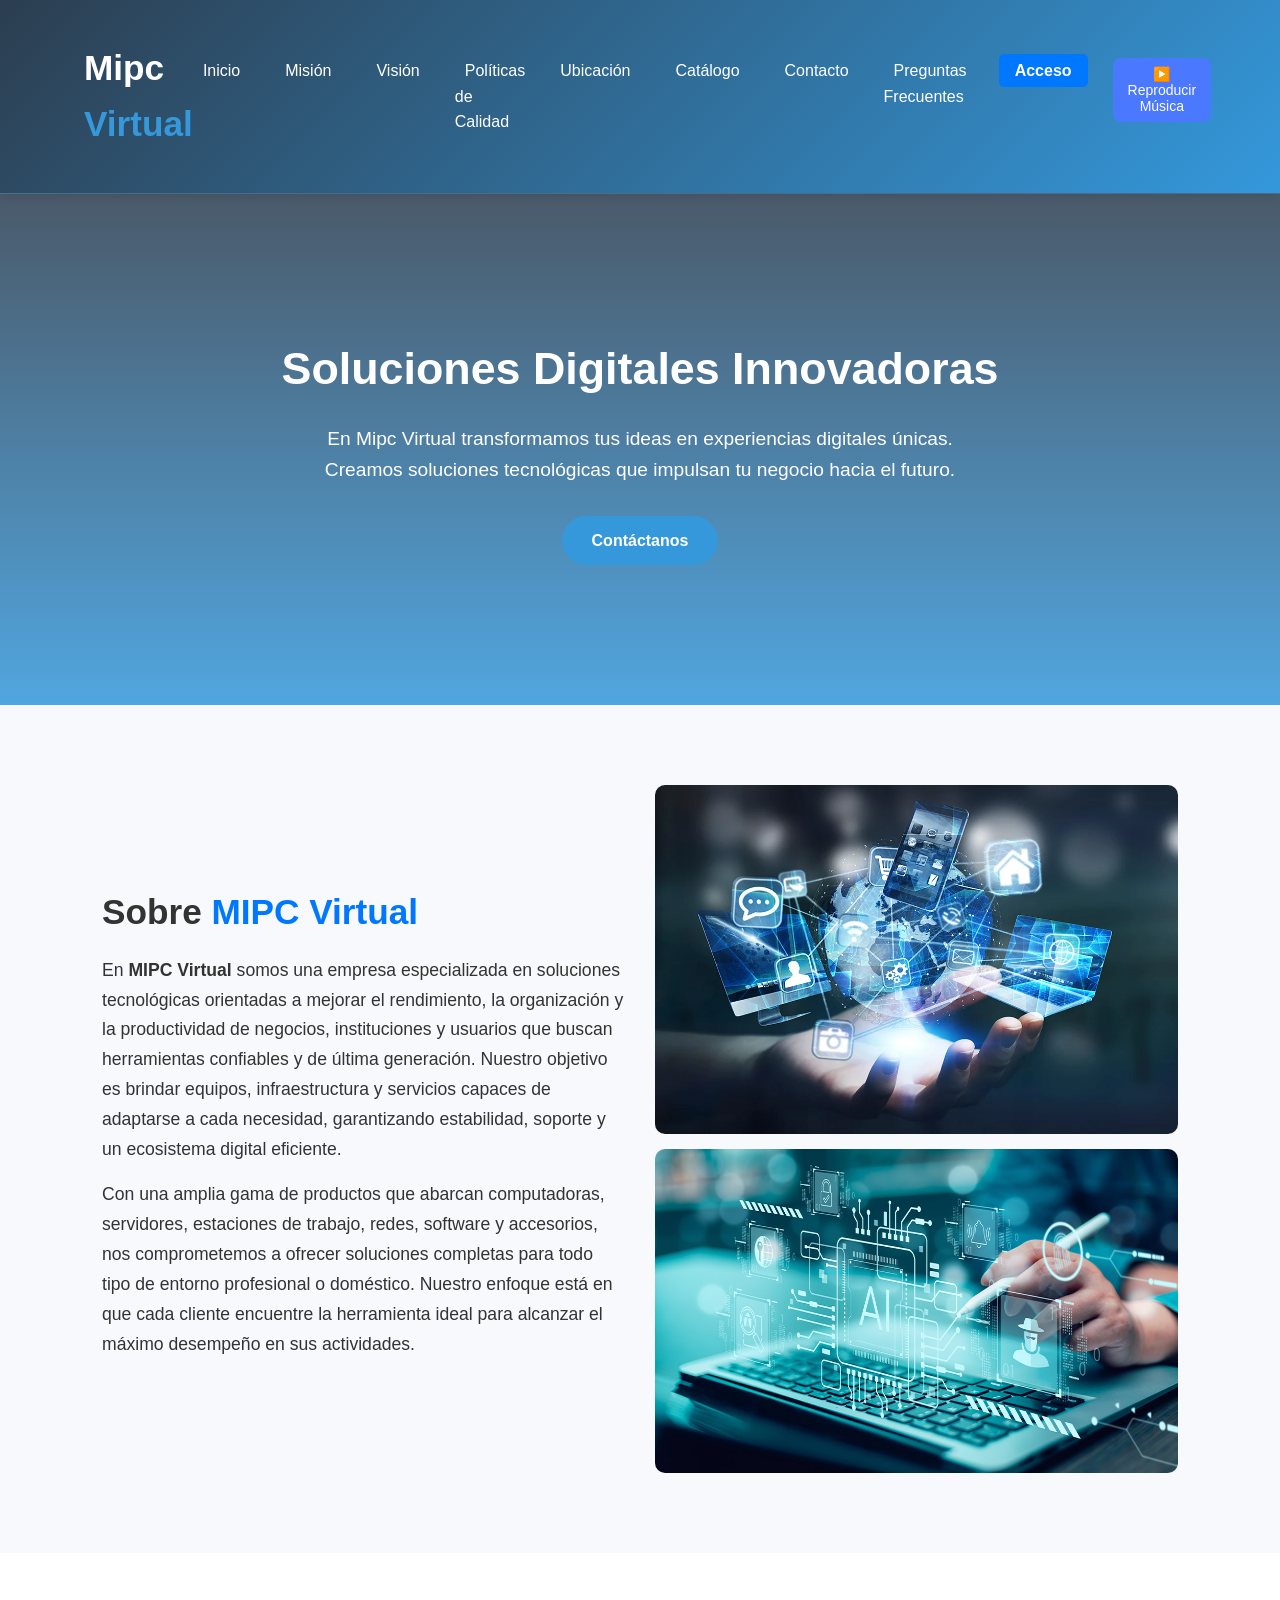
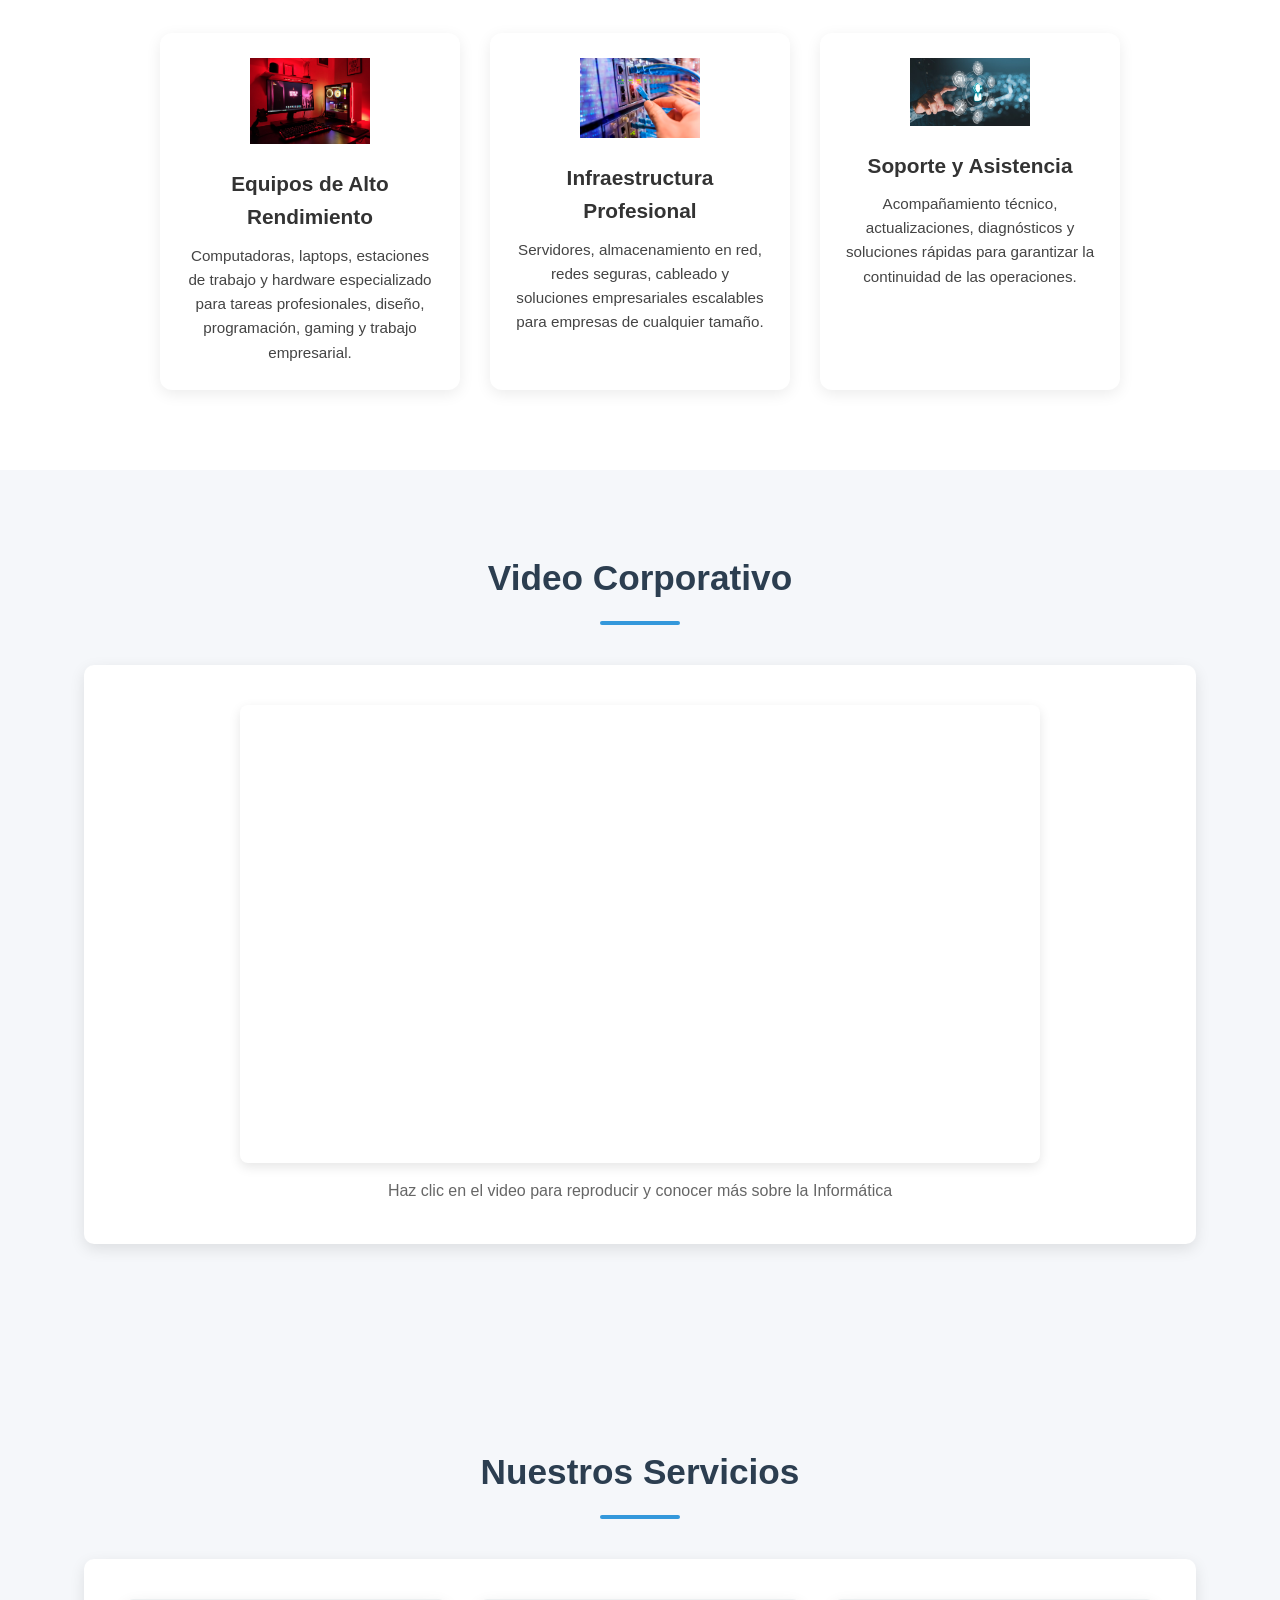
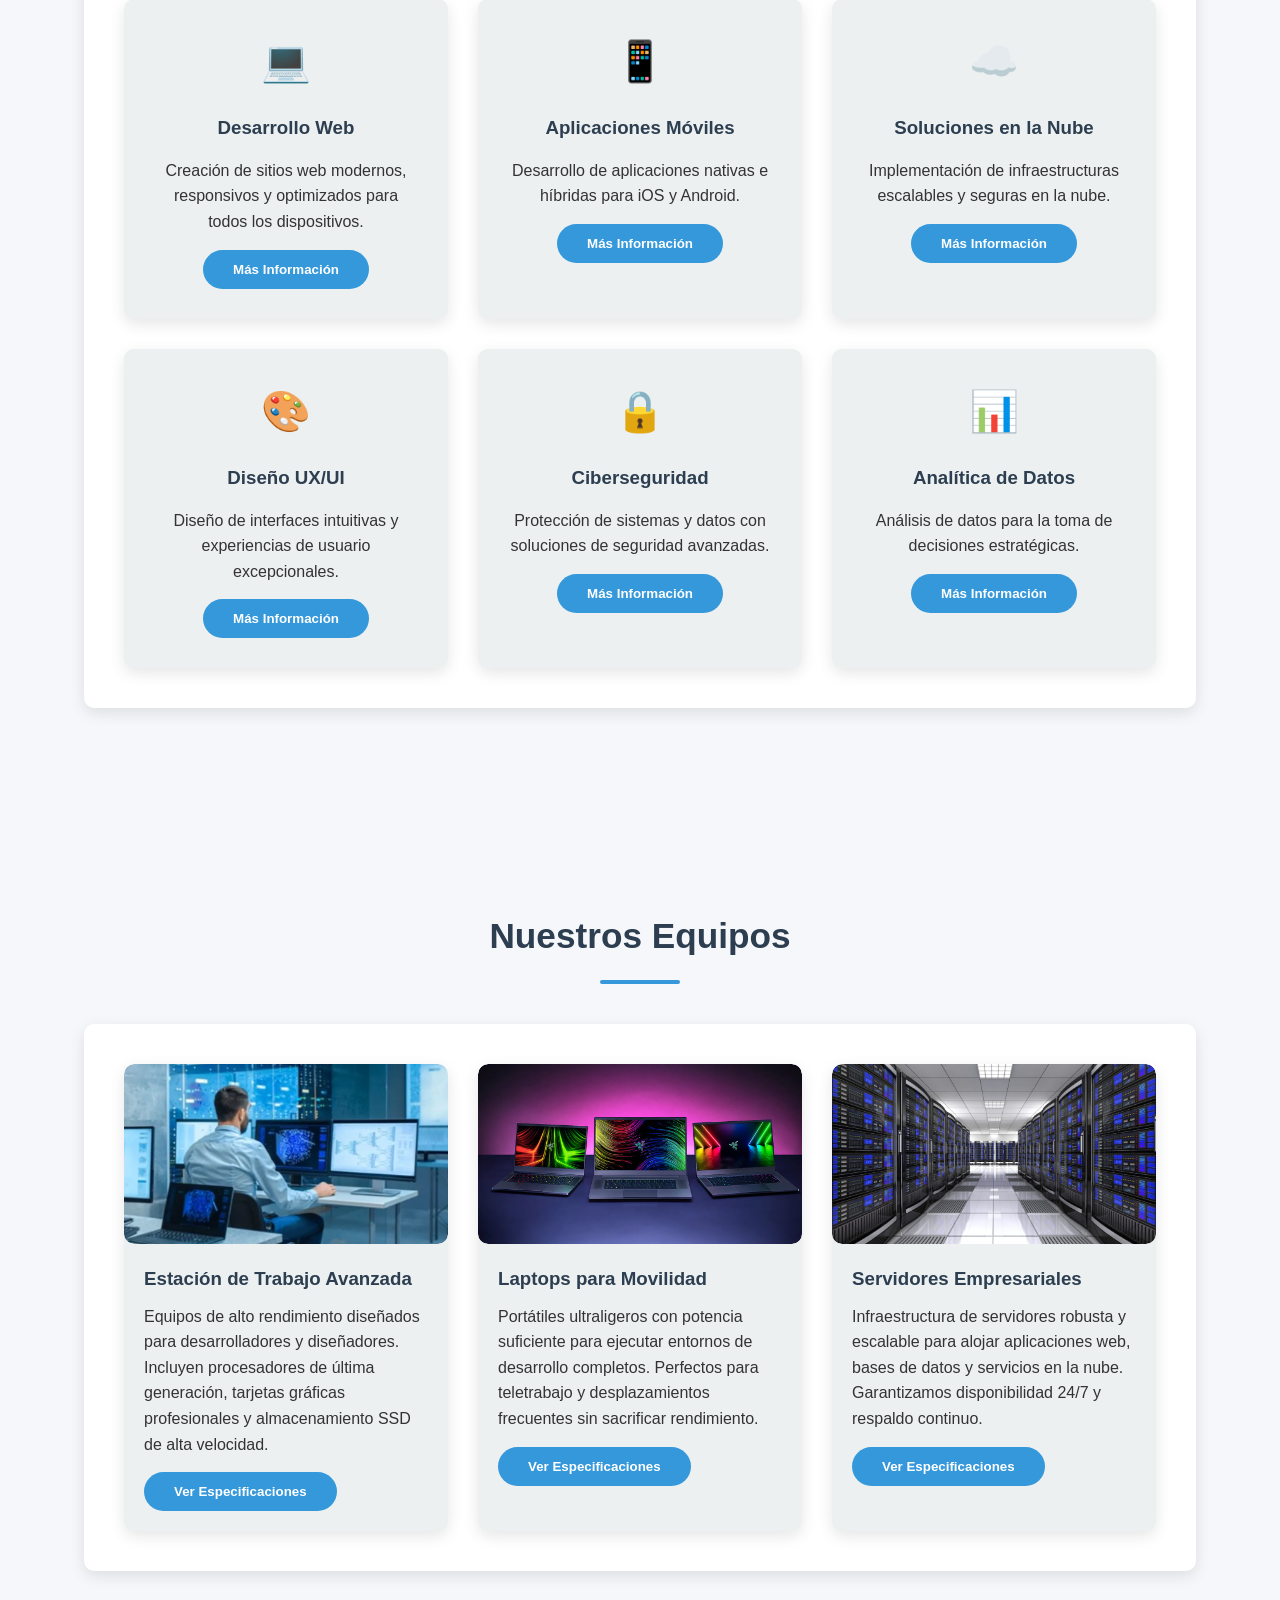
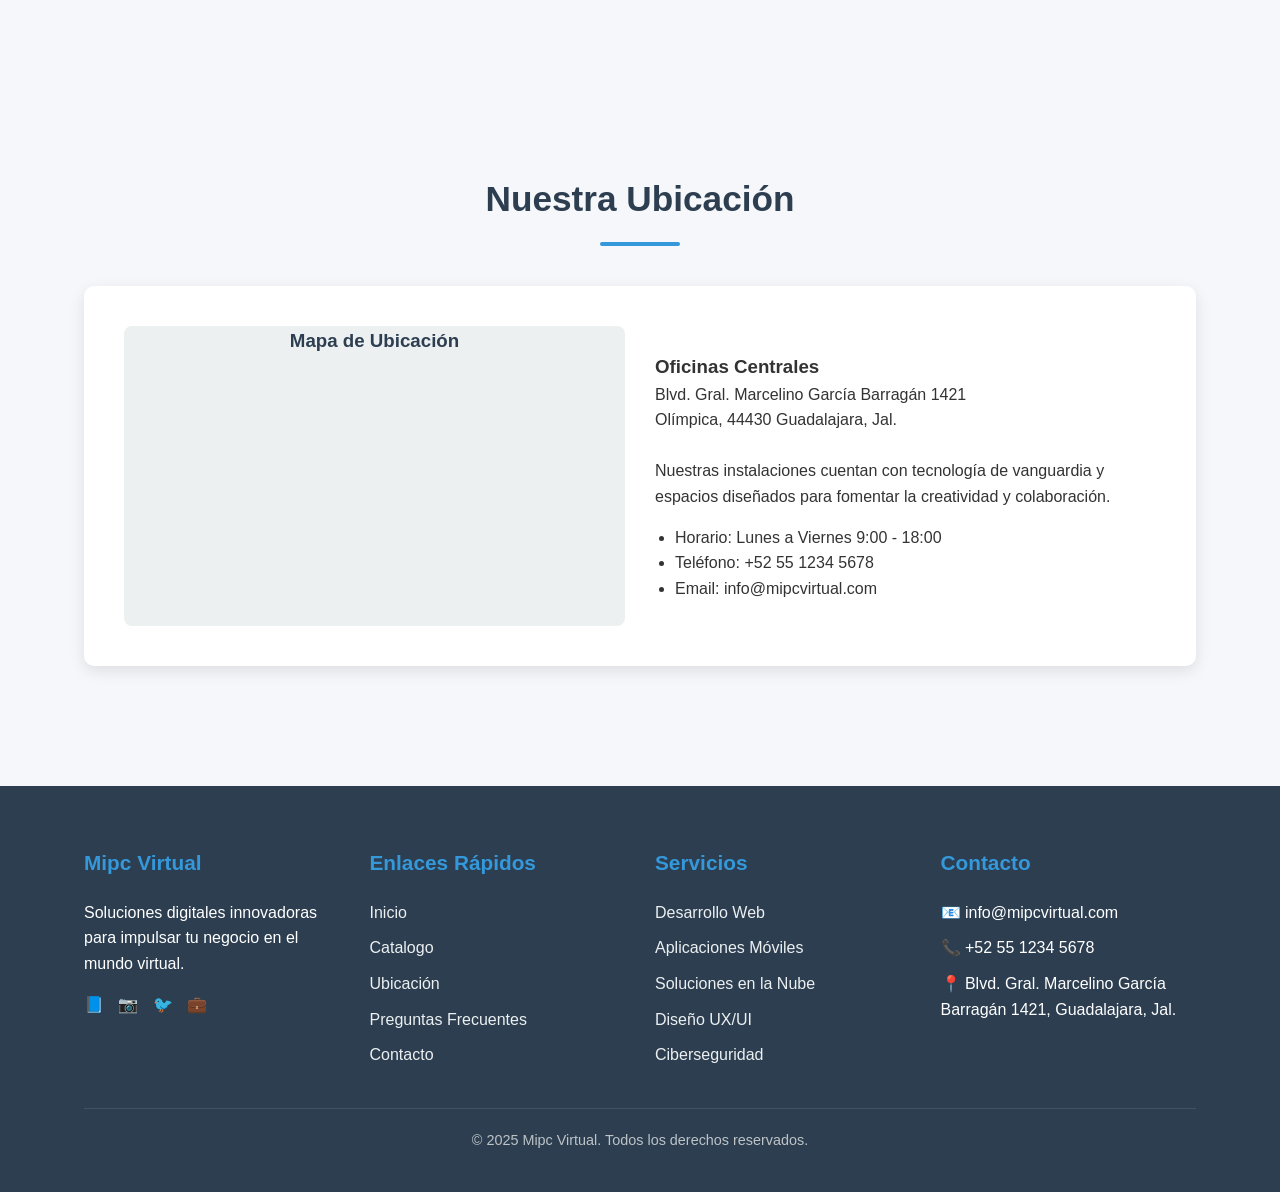
<file: index.html>
<!DOCTYPE html>
<html lang="es">
  <head>
    <meta charset="UTF-8" />
    <meta name="viewport" content="width=device-width, initial-scale=1.0" />
    <title>Mipc Virtual - Soluciones Digitales Innovadoras</title>
    <link rel="stylesheet" href="index.css" />
  </head>
  <body>
    <!-- Header -->
    <header>
  <div class="container header-container">
    <div class="logo">
      <h1>Mipc <span>Virtual</span></h1>
    </div>

    <button class="mobile-menu-btn" id="mobileMenuBtn">☰</button>

    <nav class="menu" id="mobileMenu">
      <ul>
        <li><a href="./index.html">Inicio</a></li>
        <li><a href="./mision.html">Misión</a></li>
        <li><a href="./vision.html">Visión</a></li>
        <li><a href="./politicas.html">Políticas de Calidad</a></li>
        <li><a href="./ubicacion.html">Ubicación</a></li>
        <li><a href="./catalogo.html">Catálogo</a></li>
        <li><a href="./contacto.html">Contacto</a></li>
        <li><a href="./faq.html">Preguntas Frecuentes</a></li>

        <!-- BOTÓN DE ACCESO -->
        <li>
          <a href="./login.html" class="btn-acceso">Acceso</a>
        </li>
        <li>
  <button id="musicToggle" class="btn-musica">🔊 Música</button>
</li>
      </ul>
    </nav>
  </div>
</header>


    <!-- Hero Section -->
    <section class="hero" id="inicio">
      <div class="container">
        <h2>Soluciones Digitales Innovadoras</h2>
        <p>
          En Mipc Virtual transformamos tus ideas en experiencias digitales
          únicas. Creamos soluciones tecnológicas que impulsan tu negocio hacia
          el futuro.
        </p>
        <a href="./contacto.html" class="btn">Contáctanos</a>
      </div>
    </section>

    <section class="sobre-mipc">
  <div class="container sobre-content">

    <div class="sobre-texto">
      <h2>Sobre <span>MIPC Virtual</span></h2>
      <p>
        En <strong>MIPC Virtual</strong> somos una empresa especializada en soluciones tecnológicas orientadas 
        a mejorar el rendimiento, la organización y la productividad de negocios, instituciones y usuarios 
        que buscan herramientas confiables y de última generación.  
        Nuestro objetivo es brindar equipos, infraestructura y servicios capaces de adaptarse a cada 
        necesidad, garantizando estabilidad, soporte y un ecosistema digital eficiente.
      </p>
      <p>
        Con una amplia gama de productos que abarcan computadoras, servidores, estaciones de trabajo, 
        redes, software y accesorios, nos comprometemos a ofrecer soluciones completas para todo tipo de 
        entorno profesional o doméstico.  
        Nuestro enfoque está en que cada cliente encuentre la herramienta ideal para alcanzar el máximo 
        desempeño en sus actividades.
      </p>
    </div>

    <div class="sobre-imagenes">
      <img src="img/tecnologia.webp" alt="Tecnología MIPC Virtual">
      <img src="img/soluciones.jpg" alt="Soluciones Digitales">
    </div>

  </div>
</section>

<!-- TARJETAS DE VALORES -->
<section class="mipc-servicios">
  <div class="container tarjetas">

    <div class="tarjeta">
      <img src="img/alto.jpeg" alt="Equipos de alto rendimiento">
      <h3>Equipos de Alto Rendimiento</h3>
      <p>
        Computadoras, laptops, estaciones de trabajo y hardware especializado para 
        tareas profesionales, diseño, programación, gaming y trabajo empresarial.
      </p>
    </div>

    <div class="tarjeta">
      <img src="img/infraestructura.webp" alt="Infraestructura profesional">
      <h3>Infraestructura Profesional</h3>
      <p>
        Servidores, almacenamiento en red, redes seguras, cableado y soluciones 
        empresariales escalables para empresas de cualquier tamaño.
      </p>
    </div>

    <div class="tarjeta">
      <img src="img/soporte.jpg" alt="Soporte y asistencia">
      <h3>Soporte y Asistencia</h3>
      <p>
        Acompañamiento técnico, actualizaciones, diagnósticos y soluciones 
        rápidas para garantizar la continuidad de las operaciones.
      </p>
    </div>

  </div>
</section>

    <!-- Sección de Video -->
    <section class="section" id="video">
      <div class="container">
        <h2 class="section-title">Video Corporativo</h2>
        <div class="video-section">
          <div class="video-embed-container">
            <!-- Video embebido de YouTube que se reproduce al hacer clic -->
            <iframe
              src="https://www.youtube.com/embed/HFmBBo9qCjg?rel=0&modestbranding=1&autohide=1&showinfo=0"
              title="Video Corporativo Mipc Virtual"
              frameborder="0"
              allow="accelerometer; autoplay; clipboard-write; encrypted-media; gyroscope; picture-in-picture"
              allowfullscreen
            >
            </iframe>
          </div>
          <p style="text-align: center; margin-top: 15px; color: #666">
            Haz clic en el video para reproducir y conocer más sobre la
            Informática
          </p>
        </div>
      </div>
    </section>

    <!-- Sección de Servicios/Catálogo -->
    <section class="section" id="servicios">
      <div class="container">
        <h2 class="section-title">Nuestros Servicios</h2>
        <div class="services">
          <div class="services-grid">
            <div class="service-card">
              <div class="service-icon">💻</div>
              <h3>Desarrollo Web</h3>
              <p>
                Creación de sitios web modernos, responsivos y optimizados para
                todos los dispositivos.
              </p>
              <button class="btn" style="margin-top: 15px">
                Más Información
              </button>
            </div>
            <div class="service-card">
              <div class="service-icon">📱</div>
              <h3>Aplicaciones Móviles</h3>
              <p>
                Desarrollo de aplicaciones nativas e híbridas para iOS y
                Android.
              </p>
              <button class="btn" style="margin-top: 15px">
                Más Información
              </button>
            </div>
            <div class="service-card">
              <div class="service-icon">☁️</div>
              <h3>Soluciones en la Nube</h3>
              <p>
                Implementación de infraestructuras escalables y seguras en la
                nube.
              </p>
              <button class="btn" style="margin-top: 15px">
                Más Información
              </button>
            </div>
            <div class="service-card">
              <div class="service-icon">🎨</div>
              <h3>Diseño UX/UI</h3>
              <p>
                Diseño de interfaces intuitivas y experiencias de usuario
                excepcionales.
              </p>
              <button class="btn" style="margin-top: 15px">
                Más Información
              </button>
            </div>
            <div class="service-card">
              <div class="service-icon">🔒</div>
              <h3>Ciberseguridad</h3>
              <p>
                Protección de sistemas y datos con soluciones de seguridad
                avanzadas.
              </p>
              <button class="btn" style="margin-top: 15px">
                Más Información
              </button>
            </div>
            <div class="service-card">
              <div class="service-icon">📊</div>
              <h3>Analítica de Datos</h3>
              <p>Análisis de datos para la toma de decisiones estratégicas.</p>
              <button class="btn" style="margin-top: 15px">
                Más Información
              </button>
            </div>
          </div>
        </div>
      </div>
    </section>

    <!-- Sección de Computadoras -->
    <section class="section" id="computadoras">
      <div class="container">
        <h2 class="section-title">Nuestros Equipos</h2>
        <div class="computers-section">
          <div class="computers-container">
            <div class="computer-card">
              <div class="computer-image">
                <img src="img/estacion.webp" alt="Estación de trabajo" />
              </div>

              <div class="computer-info">
                <h3>Estación de Trabajo Avanzada</h3>
                <p>
                  Equipos de alto rendimiento diseñados para desarrolladores y
                  diseñadores. Incluyen procesadores de última generación,
                  tarjetas gráficas profesionales y almacenamiento SSD de alta
                  velocidad.
                </p>
                <button class="btn" style="margin-top: 15px">
                  Ver Especificaciones
                </button>
              </div>
            </div>
            <div class="computer-card">
              <div class="computer-image">
                <img src="img/laptops.jpeg" alt="Laptops" />
              </div>

              <div class="computer-info">
                <h3>Laptops para Movilidad</h3>
                <p>
                  Portátiles ultraligeros con potencia suficiente para ejecutar
                  entornos de desarrollo completos. Perfectos para teletrabajo y
                  desplazamientos frecuentes sin sacrificar rendimiento.
                </p>
                <button class="btn" style="margin-top: 15px">
                  Ver Especificaciones
                </button>
              </div>
            </div>
            <div class="computer-card">
              <div class="computer-image">
                <img src="img/servidores.jpeg" alt="Servidores" />
              </div>

              <div class="computer-info">
                <h3>Servidores Empresariales</h3>
                <p>
                  Infraestructura de servidores robusta y escalable para alojar
                  aplicaciones web, bases de datos y servicios en la nube.
                  Garantizamos disponibilidad 24/7 y respaldo continuo.
                </p>
                <button class="btn" style="margin-top: 15px">
                  Ver Especificaciones
                </button>
              </div>
            </div>
          </div>
        </div>
      </div>
    </section>



    <!-- Sección de Música MODIFICADA -->
  <audio id="bg-music" src="music/sweet-life-luxury-chill-438146.mp3" autoplay loop muted playsinline></audio>



    <!-- Sección de Ubicación -->
    <section class="section" id="ubicacion">
      <div class="container">
        <h2 class="section-title">Nuestra Ubicación</h2>
        <div class="location-section">
          <div class="location-container">
            <div class="map-placeholder">
              <h3>Mapa de Ubicación</h3>

              <iframe
                src="https://www.google.com/maps/embed?pb=!1m18!1m12!1m3!1d6858.844674465243!2d-103.32796285292434!3d20.655915197354645!2m3!1f0!2f0!3f0!3m2!1i1024!2i768!4f13.1!3m3!1m2!1s0x8428b23a9bbba80d%3A0xdacdb7fd592feb90!2sCentro%20Universitario%20de%20Ciencias%20Exactas%20e%20Ingenier%C3%ADas%20(CUCEI)!5e0!3m2!1ses-419!2smx!4v1764174275190!5m2!1ses-419!2smx"
                width="400"
                height="300"
                style="border: 0"
                allowfullscreen=""
                loading="lazy"
                referrerpolicy="no-referrer-when-downgrade"
              ></iframe>
            </div>
            <div class="location-info">
              <h3>Oficinas Centrales</h3>
              <p>Blvd. Gral. Marcelino García Barragán 1421</p>
              <p>Olímpica, 44430 Guadalajara, Jal.</p>
              <br />
              <p>
                Nuestras instalaciones cuentan con tecnología de vanguardia y
                espacios diseñados para fomentar la creatividad y colaboración.
              </p>
              <ul style="margin-top: 15px; margin-left: 20px">
                <li>Horario: Lunes a Viernes 9:00 - 18:00</li>
                <li>Teléfono: +52 55 1234 5678</li>
                <li>Email: info@mipcvirtual.com</li>
              </ul>
            </div>
          </div>
        </div>
      </div>
    </section>

      <!-- Footer -->
    <footer>
      <div class="container">
        <div class="footer-content">
          <div class="footer-column">
            <h3>Mipc Virtual</h3>
            <p>
              Soluciones digitales innovadoras para impulsar tu negocio en el
              mundo virtual.
            </p>
            <div style="margin-top: 15px">
              <a href="#" style="margin-right: 10px">📘</a>
              <a href="#" style="margin-right: 10px">📷</a>
              <a href="#" style="margin-right: 10px">🐦</a>
              <a href="#" style="margin-right: 10px">💼</a>
            </div>
          </div>
          <div class="footer-column">
            <h3>Enlaces Rápidos</h3>
            <ul>
              <li><a href="./index.html">Inicio</a></li>
              <li><a href="./catalogo.html">Catalogo</a></li>
              <li><a href="./ubicacion.html">Ubicación</a></li>
              <li><a href="./faq.html">Preguntas Frecuentes</a></li>
              <li><a href="#contacto">Contacto</a></li>
            </ul>
          </div>
          <div class="footer-column">
            <h3>Servicios</h3>
            <ul>
              <li><a href="#">Desarrollo Web</a></li>
              <li><a href="#">Aplicaciones Móviles</a></li>
              <li><a href="#">Soluciones en la Nube</a></li>
              <li><a href="#">Diseño UX/UI</a></li>
              <li><a href="#">Ciberseguridad</a></li>
            </ul>
          </div>
          <div class="footer-column">
            <h3>Contacto</h3>
            <ul>
              <li>📧 info@mipcvirtual.com</li>
              <li>📞 +52 55 1234 5678</li>
              <li>
                📍 Blvd. Gral. Marcelino García Barragán 1421, Guadalajara, Jal.
              </li>
            </ul>
          </div>
        </div>
        <div class="copyright">
          <p>&copy; 2025 Mipc Virtual. Todos los derechos reservados.</p>
        </div>
      </div>
    </footer>


  <!-- audio -->


<script>
  const audio = document.getElementById("bg-music");
  const toggleBtn = document.getElementById("musicToggle");

  let isPlaying = false;

  // Intento de autoplay silencioso
  audio.muted = true;
  audio.play()
    .then(() => {
      setTimeout(() => {
        audio.muted = false;
        isPlaying = true;
        toggleBtn.textContent = "⏸️ Detener Música";
      }, 100);
    })
    .catch(() => {
      // Si falla el autoplay, botón empieza en modo "Play"
      toggleBtn.textContent = "▶️ Reproducir Música";
    });

  toggleBtn.addEventListener("click", () => {
    if (isPlaying) {
      audio.pause();
      isPlaying = false;
      toggleBtn.textContent = "▶️ Reproducir Música";
    } else {
      audio.play().then(() => {
        audio.muted = false;
        isPlaying = true;
        toggleBtn.textContent = "⏸️ Detener Música";
      });
    }
  });
</script>




  </body>
</html>
</file>
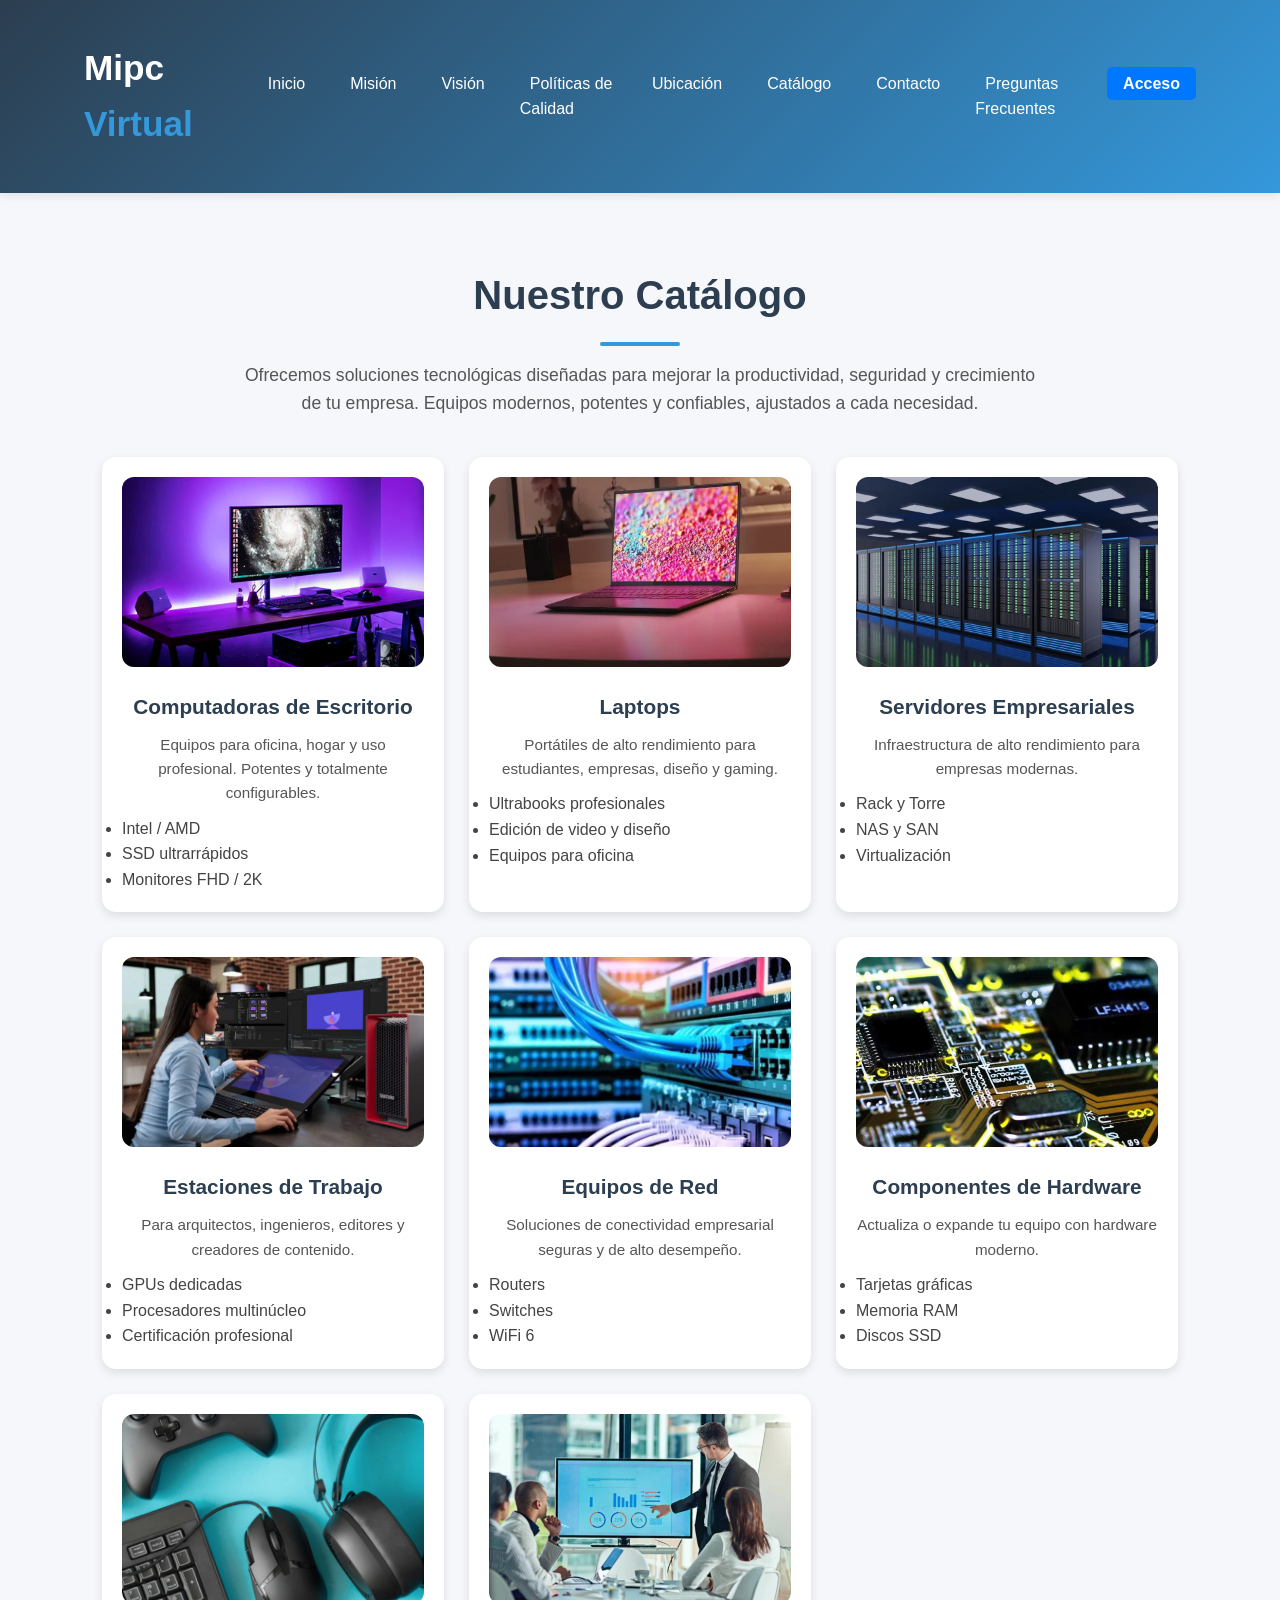
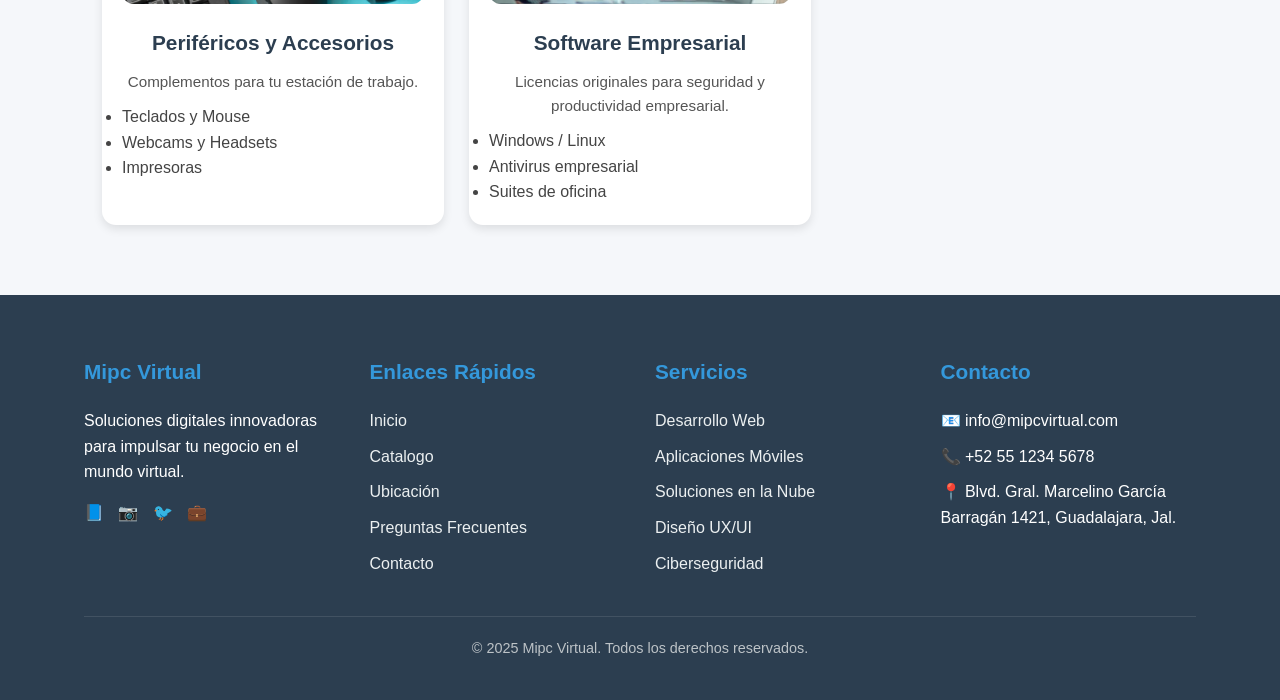
<file: catalogo.html>
<!DOCTYPE html>
<html lang="es">
<head>
  <meta charset="UTF-8">
  <meta name="viewport" content="width=device-width, initial-scale=1.0">
  <title>MIPC Virtual - Catálogo de Productos</title>
<link rel="stylesheet" href="catalogo.css">


 
</head>

<body>

  <header>
  <div class="container header-container">
    <div class="logo">
      <h1>Mipc <span>Virtual</span></h1>
    </div>

    <button class="mobile-menu-btn" id="mobileMenuBtn">☰</button>

    <nav class="menu" id="mobileMenu">
      <ul>
        <li><a href="./index.html">Inicio</a></li>
        <li><a href="./mision.html">Misión</a></li>
        <li><a href="./vision.html">Visión</a></li>
        <li><a href="./politicas.html">Políticas de Calidad</a></li>
        <li><a href="./ubicacion.html">Ubicación</a></li>
        <li><a href="./catalogo.html">Catálogo</a></li>
        <li><a href="./contacto.html">Contacto</a></li>
        <li><a href="./faq.html">Preguntas Frecuentes</a></li>

        <!-- BOTÓN DE ACCESO -->
        <li>
          <a href="./login.html" class="btn-acceso">Acceso</a>
        </li>
 
      </ul>
    </nav>
  </div>
</header>

  <section class="section" id="catalogo">
    <div class="container">
      <h2 class="section-title">Nuestro Catálogo</h2>
      <p class="section-description">
        Ofrecemos soluciones tecnológicas diseñadas para mejorar la productividad, seguridad y crecimiento de tu empresa.
        Equipos modernos, potentes y confiables, ajustados a cada necesidad.
      </p>

      <div class="products-grid">

        <!-- Computadoras de Escritorio -->
        <div class="product-card">
          <img src="img/escritorio.webp" alt="Computadoras de escritorio">
          <h3>Computadoras de Escritorio</h3>
          <p>Equipos para oficina, hogar y uso profesional. Potentes y totalmente configurables.</p>
          <ul>
            <li>Intel / AMD</li>
            <li>SSD ultrarrápidos</li>
            <li>Monitores FHD / 2K</li>
          </ul>
        </div>

        <!-- Laptops -->
        <div class="product-card">
          <img src="img/laptop.webp" alt="Laptops">
          <h3>Laptops</h3>
          <p>Portátiles de alto rendimiento para estudiantes, empresas, diseño y gaming.</p>
          <ul>
            <li>Ultrabooks profesionales</li>
            <li>Edición de video y diseño</li>
            <li>Equipos para oficina</li>
          </ul>
        </div>

        <!-- Servidores -->
        <div class="product-card">
          <img src="img/servidores.webp" alt="Servidores empresariales">
          <h3>Servidores Empresariales</h3>
          <p>Infraestructura de alto rendimiento para empresas modernas.</p>
          <ul>
            <li>Rack y Torre</li>
            <li>NAS y SAN</li>
            <li>Virtualización</li>
          </ul>
        </div>

        <!-- Workstations -->
        <div class="product-card">
          <img src="img/estaciont.webp" alt="Workstations">
          <h3>Estaciones de Trabajo</h3>
          <p>Para arquitectos, ingenieros, editores y creadores de contenido.</p>
          <ul>
            <li>GPUs dedicadas</li>
            <li>Procesadores multinúcleo</li>
            <li>Certificación profesional</li>
          </ul>
        </div>

        <!-- Redes -->
        <div class="product-card">
          <img src="img/red.webp" alt="Equipos de Red">
          <h3>Equipos de Red</h3>
          <p>Soluciones de conectividad empresarial seguras y de alto desempeño.</p>
          <ul>
            <li>Routers</li>
            <li>Switches</li>
            <li>WiFi 6</li>
          </ul>
        </div>

        <!-- Componentes -->
        <div class="product-card">
          <img src="img/hardaware.webp" alt="Componentes">
          <h3>Componentes de Hardware</h3>
          <p>Actualiza o expande tu equipo con hardware moderno.</p>
          <ul>
            <li>Tarjetas gráficas</li>
            <li>Memoria RAM</li>
            <li>Discos SSD</li>
          </ul>
        </div>

        <!-- Periféricos -->
        <div class="product-card">
          <img src="img/perifericos.jpg" alt="Periféricos">
          <h3>Periféricos y Accesorios</h3>
          <p>Complementos para tu estación de trabajo.</p>
          <ul>
            <li>Teclados y Mouse</li>
            <li>Webcams y Headsets</li>
            <li>Impresoras</li>
          </ul>
        </div>

        <!-- Software -->
        <div class="product-card">
          <img src="img/empresarial.png" alt="Software">
          <h3>Software Empresarial</h3>
          <p>Licencias originales para seguridad y productividad empresarial.</p>
          <ul>
            <li>Windows / Linux</li>
            <li>Antivirus empresarial</li>
            <li>Suites de oficina</li>
          </ul>
        </div>

      </div>
    </div>
  </section>

  <!-- Footer -->
    <footer>
      <div class="container">
        <div class="footer-content">
          <div class="footer-column">
            <h3>Mipc Virtual</h3>
            <p>
              Soluciones digitales innovadoras para impulsar tu negocio en el
              mundo virtual.
            </p>
            <div style="margin-top: 15px">
              <a href="#" style="margin-right: 10px">📘</a>
              <a href="#" style="margin-right: 10px">📷</a>
              <a href="#" style="margin-right: 10px">🐦</a>
              <a href="#" style="margin-right: 10px">💼</a>
            </div>
          </div>
          <div class="footer-column">
            <h3>Enlaces Rápidos</h3>
            <ul>
              <li><a href="./index.html">Inicio</a></li>
              <li><a href="./catalogo.html">Catalogo</a></li>
              <li><a href="./ubicacion.html">Ubicación</a></li>
              <li><a href="./faq.html">Preguntas Frecuentes</a></li>
              <li><a href="#contacto">Contacto</a></li>
            </ul>
          </div>
          <div class="footer-column">
            <h3>Servicios</h3>
            <ul>
              <li><a href="#">Desarrollo Web</a></li>
              <li><a href="#">Aplicaciones Móviles</a></li>
              <li><a href="#">Soluciones en la Nube</a></li>
              <li><a href="#">Diseño UX/UI</a></li>
              <li><a href="#">Ciberseguridad</a></li>
            </ul>
          </div>
          <div class="footer-column">
            <h3>Contacto</h3>
            <ul>
              <li>📧 info@mipcvirtual.com</li>
              <li>📞 +52 55 1234 5678</li>
              <li>
                📍 Blvd. Gral. Marcelino García Barragán 1421, Guadalajara, Jal.
              </li>
            </ul>
          </div>
        </div>
        <div class="copyright">
          <p>&copy; 2025 Mipc Virtual. Todos los derechos reservados.</p>
        </div>
      </div>
    </footer>


    <script>
  const audio = document.getElementById("bg-music");
  const toggleBtn = document.getElementById("musicToggle");

  let isPlaying = false;

  // Intento de autoplay silencioso
  audio.muted = true;
  audio.play()
    .then(() => {
      setTimeout(() => {
        audio.muted = false;
        isPlaying = true;
        toggleBtn.textContent = "⏸️ Detener Música";
      }, 100);
    })
    .catch(() => {
      // Si falla el autoplay, botón empieza en modo "Play"
      toggleBtn.textContent = "▶️ Reproducir Música";
    });

  toggleBtn.addEventListener("click", () => {
    if (isPlaying) {
      audio.pause();
      isPlaying = false;
      toggleBtn.textContent = "▶️ Reproducir Música";
    } else {
      audio.play().then(() => {
        audio.muted = false;
        isPlaying = true;
        toggleBtn.textContent = "⏸️ Detener Música";
      });
    }
  });
</script>

</body>
</html>
</file>
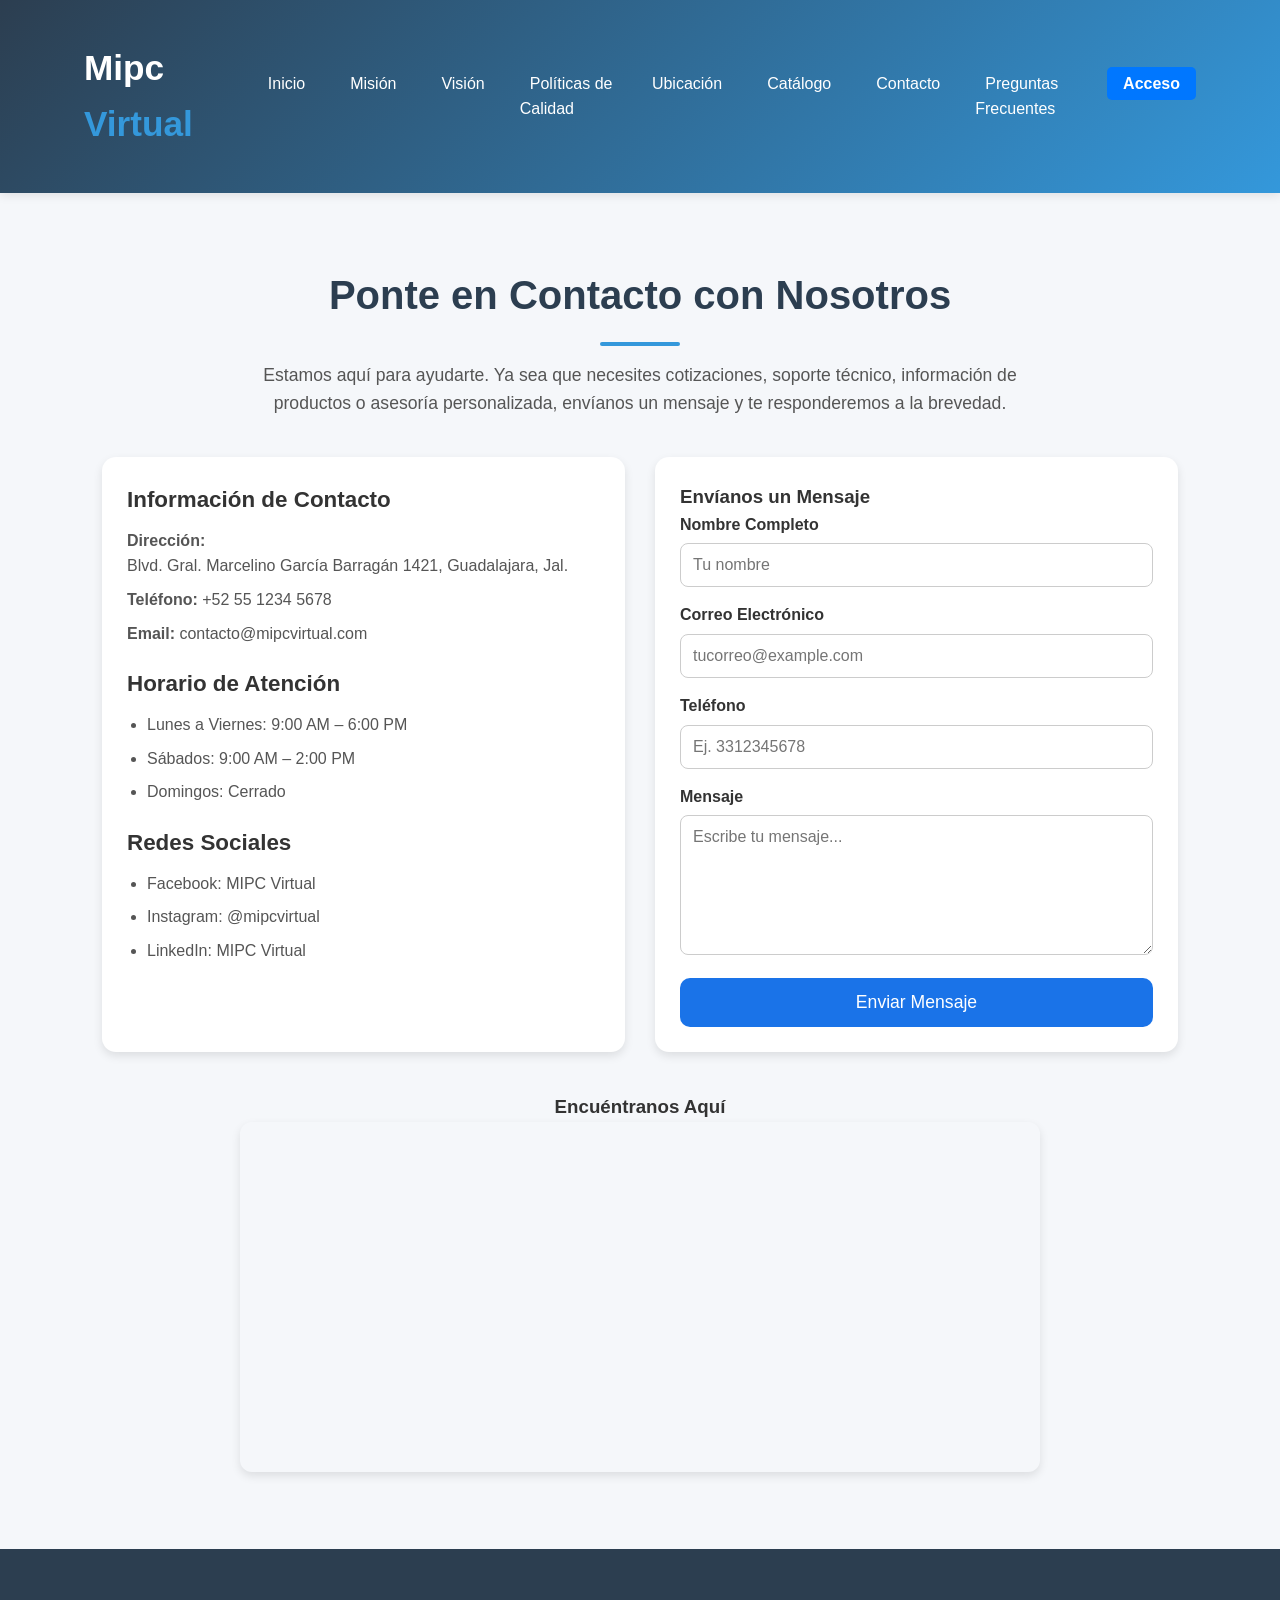
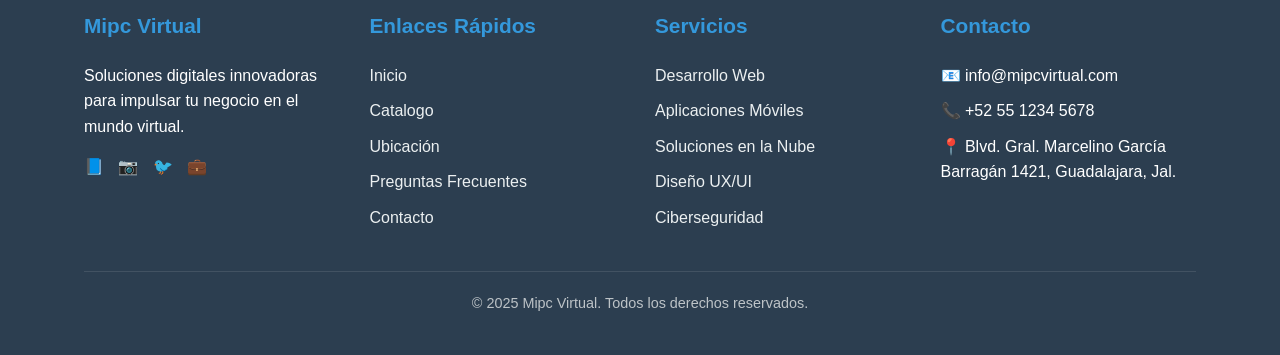
<file: contacto.html>
<!DOCTYPE html>
<html lang="es">
<head>
  <meta charset="UTF-8" />
  <meta name="viewport" content="width=device-width, initial-scale=1.0" />
  <title>MIPC Virtual - Contáctame</title>
<link rel="stylesheet" href="contacto.css">
 
</head>

<body>

  <header>
  <div class="container header-container">
    <div class="logo">
      <h1>Mipc <span>Virtual</span></h1>
    </div>

    <button class="mobile-menu-btn" id="mobileMenuBtn">☰</button>

    <nav class="menu" id="mobileMenu">
      <ul>
        <li><a href="./index.html">Inicio</a></li>
        <li><a href="./mision.html">Misión</a></li>
        <li><a href="./vision.html">Visión</a></li>
        <li><a href="./politicas.html">Políticas de Calidad</a></li>
        <li><a href="./ubicacion.html">Ubicación</a></li>
        <li><a href="./catalogo.html">Catálogo</a></li>
        <li><a href="./contacto.html">Contacto</a></li>
        <li><a href="./faq.html">Preguntas Frecuentes</a></li>

        <!-- BOTÓN DE ACCESO -->
        <li>
          <a href="./login.html" class="btn-acceso">Acceso</a>
        </li>
      
      </ul>
    </nav>
  </div>
</header>

  <section class="section">
    <div class="container">
      <h2 class="section-title">Ponte en Contacto con Nosotros</h2>
      <p class="section-description">
        Estamos aquí para ayudarte. Ya sea que necesites cotizaciones, soporte técnico,
        información de productos o asesoría personalizada, envíanos un mensaje y te responderemos a la brevedad.
      </p>

      <div class="contact-grid">

        <!-- INFORMACIÓN DE CONTACTO -->
        <div class="contact-info">
          <h3>Información de Contacto</h3>
          <p><strong>Dirección:</strong><br>
            Blvd. Gral. Marcelino García Barragán 1421, Guadalajara, Jal.</p>

          <p><strong>Teléfono:</strong> +52 55 1234 5678</p>
          <p><strong>Email:</strong> contacto@mipcvirtual.com</p>

          <h3 style="margin-top: 20px;">Horario de Atención</h3>
          <ul>
            <li>Lunes a Viernes: 9:00 AM – 6:00 PM</li>
            <li>Sábados: 9:00 AM – 2:00 PM</li>
            <li>Domingos: Cerrado</li>
          </ul>

          <h3 style="margin-top: 20px;">Redes Sociales</h3>
          <ul>
            <li>Facebook: MIPC Virtual</li>
            <li>Instagram: @mipcvirtual</li>
            <li>LinkedIn: MIPC Virtual</li>
          </ul>
        </div>

        <!-- FORMULARIO -->
        <div class="contact-form">
          <h3>Envíanos un Mensaje</h3>

          <form action="#" method="POST">
            <label for="nombre">Nombre Completo</label>
            <input type="text" id="nombre" name="nombre" placeholder="Tu nombre" required>

            <label for="email">Correo Electrónico</label>
            <input type="email" id="email" name="email" placeholder="tucorreo@example.com" required>

            <label for="telefono">Teléfono</label>
            <input type="tel" id="telefono" name="telefono" placeholder="Ej. 3312345678">

            <label for="mensaje">Mensaje</label>
            <textarea id="mensaje" name="mensaje" placeholder="Escribe tu mensaje..." required></textarea>

            <button type="submit">Enviar Mensaje</button>
          </form>
        </div>

      </div>

      <!-- MAPA -->
      <div class="map-container">
        <h3>Encuéntranos Aquí</h3>
        <iframe
          src="https://www.google.com/maps/embed?pb=!1m18!1m12!1m3!1d6858.844674465243!2d-103.32796285292434!3d20.655915197354645!2m3!1f0!2f0!3f0!3m2!1i1024!2i768!4f13.1!3m3!1m2!1s0x8428b23a9bbba80d%3A0xdacdb7fd592feb90!2sCentro%20Universitario%20de%20Ciencias%20Exactas%20e%20Ingenier%C3%ADas%20(CUCEI)!5e0!3m2!1ses-419!2smx!4v1764174275190!5m2!1ses-419!2smx"
          allowfullscreen=""
          loading="lazy"
          referrerpolicy="no-referrer-when-downgrade">
        </iframe>
      </div>

    </div>
  </section>

     <!-- Footer -->
    <footer>
      <div class="container">
        <div class="footer-content">
          <div class="footer-column">
            <h3>Mipc Virtual</h3>
            <p>
              Soluciones digitales innovadoras para impulsar tu negocio en el
              mundo virtual.
            </p>
            <div style="margin-top: 15px">
              <a href="#" style="margin-right: 10px">📘</a>
              <a href="#" style="margin-right: 10px">📷</a>
              <a href="#" style="margin-right: 10px">🐦</a>
              <a href="#" style="margin-right: 10px">💼</a>
            </div>
          </div>
          <div class="footer-column">
            <h3>Enlaces Rápidos</h3>
            <ul>
              <li><a href="./index.html">Inicio</a></li>
              <li><a href="./catalogo.html">Catalogo</a></li>
              <li><a href="./ubicacion.html">Ubicación</a></li>
              <li><a href="./faq.html">Preguntas Frecuentes</a></li>
              <li><a href="#contacto">Contacto</a></li>
            </ul>
          </div>
          <div class="footer-column">
            <h3>Servicios</h3>
            <ul>
              <li><a href="#">Desarrollo Web</a></li>
              <li><a href="#">Aplicaciones Móviles</a></li>
              <li><a href="#">Soluciones en la Nube</a></li>
              <li><a href="#">Diseño UX/UI</a></li>
              <li><a href="#">Ciberseguridad</a></li>
            </ul>
          </div>
          <div class="footer-column">
            <h3>Contacto</h3>
            <ul>
              <li>📧 info@mipcvirtual.com</li>
              <li>📞 +52 55 1234 5678</li>
              <li>
                📍 Blvd. Gral. Marcelino García Barragán 1421, Guadalajara, Jal.
              </li>
            </ul>
          </div>
        </div>
        <div class="copyright">
          <p>&copy; 2025 Mipc Virtual. Todos los derechos reservados.</p>
        </div>
      </div>
    </footer>



<script>
  const audio = document.getElementById("bg-music");
  const toggleBtn = document.getElementById("musicToggle");

  let isPlaying = false;

  // Intento de autoplay silencioso
  audio.muted = true;
  audio.play()
    .then(() => {
      setTimeout(() => {
        audio.muted = false;
        isPlaying = true;
        toggleBtn.textContent = "⏸️ Detener Música";
      }, 100);
    })
    .catch(() => {
      // Si falla el autoplay, botón empieza en modo "Play"
      toggleBtn.textContent = "▶️ Reproducir Música";
    });

  toggleBtn.addEventListener("click", () => {
    if (isPlaying) {
      audio.pause();
      isPlaying = false;
      toggleBtn.textContent = "▶️ Reproducir Música";
    } else {
      audio.play().then(() => {
        audio.muted = false;
        isPlaying = true;
        toggleBtn.textContent = "⏸️ Detener Música";
      });
    }
  });
</script>


</body>
</html>
</file>
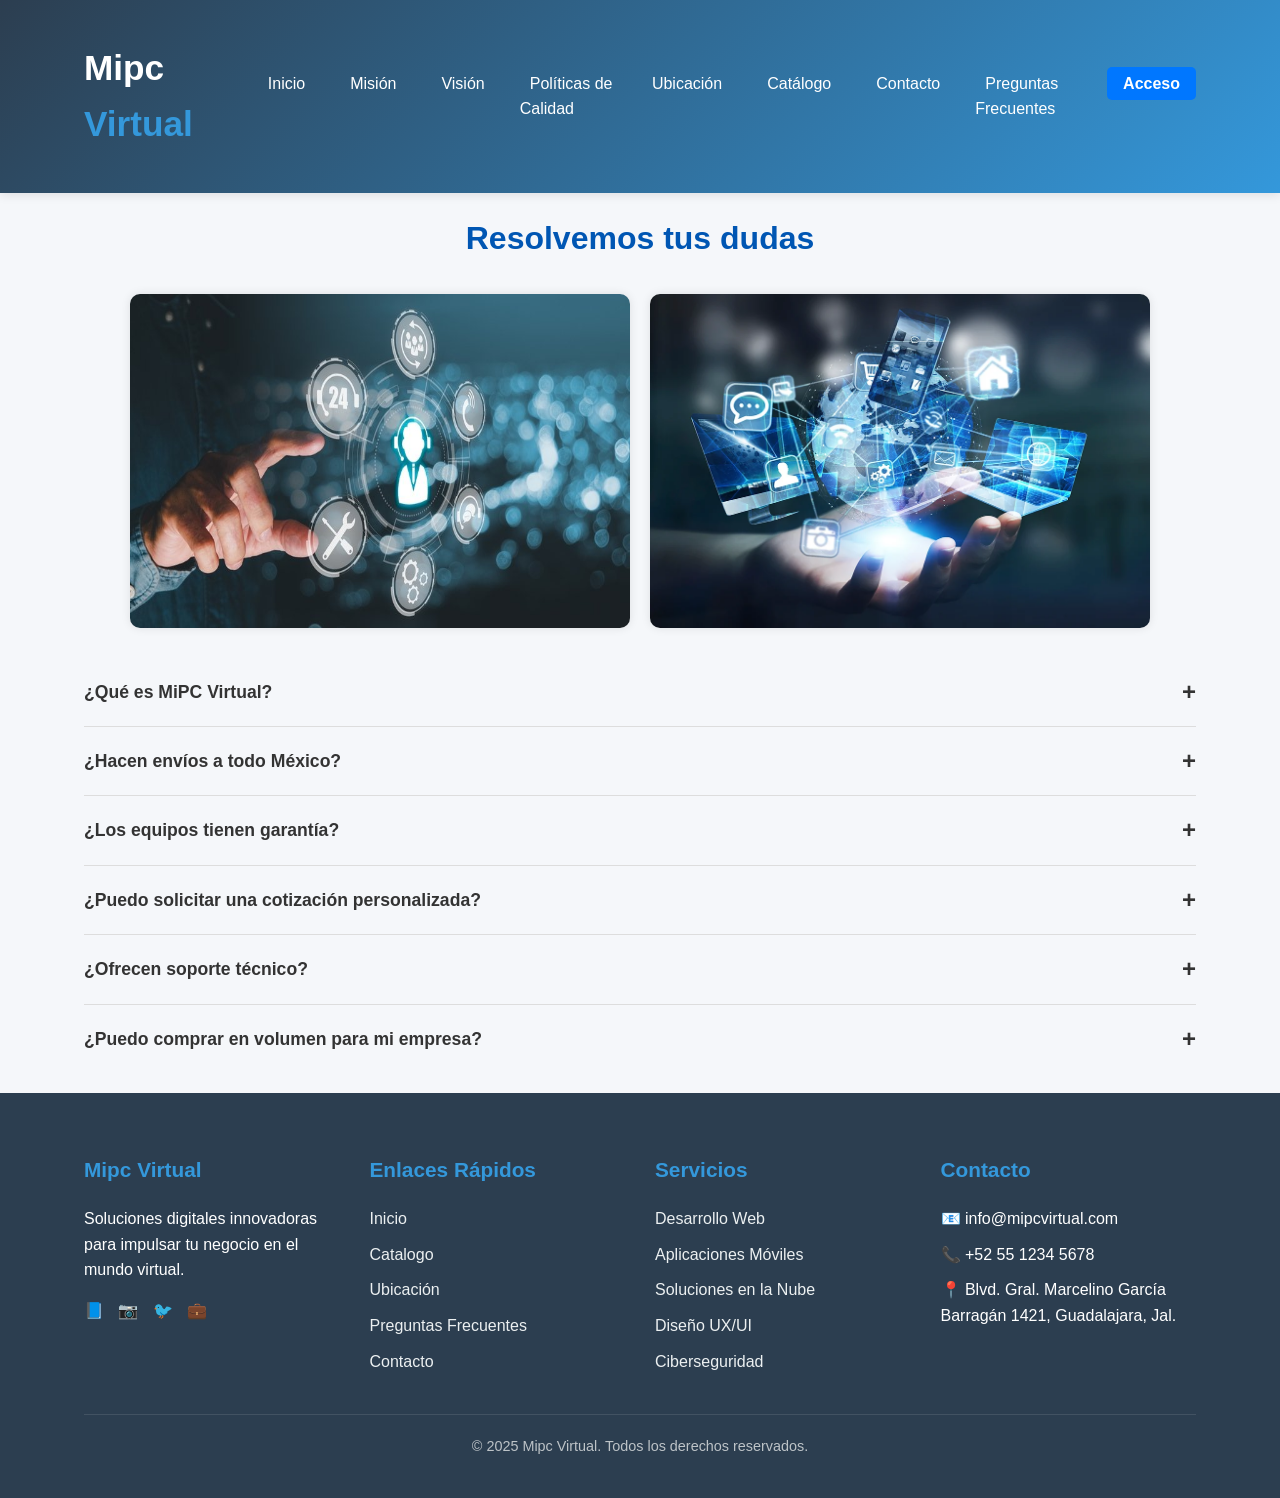
<file: faq.html>
<!DOCTYPE html>
<html lang="es">
  <head>
    <meta charset="UTF-8" />
    <meta name="viewport" content="width=device-width, initial-scale=1.0" />
    <title>Preguntas Frecuentes | MiPC Virtual</title>
    <link rel="stylesheet" href="faq.css">
   
  </head>

  <body>
   <header>
  <div class="container header-container">
    <div class="logo">
      <h1>Mipc <span>Virtual</span></h1>
    </div>

    <button class="mobile-menu-btn" id="mobileMenuBtn">☰</button>

    <nav class="menu" id="mobileMenu">
      <ul>
        <li><a href="./index.html">Inicio</a></li>
        <li><a href="./mision.html">Misión</a></li>
        <li><a href="./vision.html">Visión</a></li>
        <li><a href="./politicas.html">Políticas de Calidad</a></li>
        <li><a href="./ubicacion.html">Ubicación</a></li>
        <li><a href="./catalogo.html">Catálogo</a></li>
        <li><a href="./contacto.html">Contacto</a></li>
        <li><a href="./faq.html">Preguntas Frecuentes</a></li>

        <!-- BOTÓN DE ACCESO -->
        <li>
          <a href="./login.html" class="btn-acceso">Acceso</a>
        </li>
        
      </ul>
    </nav>
  </div>
</header>

    <div class="container">
      <h2>Resolvemos tus dudas</h2>

      <!-- IMÁGENES SUGERIDAS -->
      <div class="images">
        <img src="img/soporte.jpg" alt="Soporte técnico" />
        <img src="img/tecnologia.webp" alt="Tecnología" />
      </div>

      <!-- FAQ 1 -->
      <div class="faq-item">
        <div class="faq-question">
          ¿Qué es MiPC Virtual?
          <span class="icon">+</span>
        </div>
        <div class="faq-answer">
          MiPC Virtual es una empresa enfocada en soluciones tecnológicas,
          proveemos equipos de cómputo, servidores, redes, soporte técnico y
          consultoría para empresas y usuarios individuales.
        </div>
      </div>

      <!-- FAQ 2 -->
      <div class="faq-item">
        <div class="faq-question">
          ¿Hacen envíos a todo México?
          <span class="icon">+</span>
        </div>
        <div class="faq-answer">
          Sí, realizamos envíos a cualquier parte de la República Mexicana.
          Trabajamos con paqueterías confiables y ofrecemos seguimiento del envío
          en tiempo real.
        </div>
      </div>

      <!-- FAQ 3 -->
      <div class="faq-item">
        <div class="faq-question">
          ¿Los equipos tienen garantía?
          <span class="icon">+</span>
        </div>
        <div class="faq-answer">
          Todos nuestros productos tienen garantía directa con fabricante o con
          nosotros dependiendo del artículo. La garantía puede ir desde 6 meses
          hasta 3 años.
        </div>
      </div>

      <!-- FAQ 4 -->
      <div class="faq-item">
        <div class="faq-question">
          ¿Puedo solicitar una cotización personalizada?
          <span class="icon">+</span>
        </div>
        <div class="faq-answer">
          Claro. Creamos cotizaciones ajustadas a las necesidades del cliente.
          Equipos de oficina, computadoras gaming, servidores empresariales y más.
        </div>
      </div>

      <!-- FAQ 5 -->
      <div class="faq-item">
        <div class="faq-question">
          ¿Ofrecen soporte técnico?
          <span class="icon">+</span>
        </div>
        <div class="faq-answer">
          Sí, contamos con soporte técnico remoto y presencial. Desde mantenimiento
          preventivo hasta configuración de servidores y redes.
        </div>
      </div>

      <!-- FAQ 6 -->
      <div class="faq-item">
        <div class="faq-question">
          ¿Puedo comprar en volumen para mi empresa?
          <span class="icon">+</span>
        </div>
        <div class="faq-answer">
          Sí, ofrecemos precios especiales para compras empresariales, escuelas,
          dependencias gubernamentales y distribuidores.
        </div>
      </div>
    </div>

  <!-- Footer -->
    <footer>
      <div class="container">
        <div class="footer-content">
          <div class="footer-column">
            <h3>Mipc Virtual</h3>
            <p>
              Soluciones digitales innovadoras para impulsar tu negocio en el
              mundo virtual.
            </p>
            <div style="margin-top: 15px">
              <a href="#" style="margin-right: 10px">📘</a>
              <a href="#" style="margin-right: 10px">📷</a>
              <a href="#" style="margin-right: 10px">🐦</a>
              <a href="#" style="margin-right: 10px">💼</a>
            </div>
          </div>
          <div class="footer-column">
            <h3>Enlaces Rápidos</h3>
            <ul>
              <li><a href="./index.html">Inicio</a></li>
              <li><a href="./catalogo.html">Catalogo</a></li>
              <li><a href="./ubicacion.html">Ubicación</a></li>
              <li><a href="./faq.html">Preguntas Frecuentes</a></li>
              <li><a href="#contacto">Contacto</a></li>
            </ul>
          </div>
          <div class="footer-column">
            <h3>Servicios</h3>
            <ul>
              <li><a href="#">Desarrollo Web</a></li>
              <li><a href="#">Aplicaciones Móviles</a></li>
              <li><a href="#">Soluciones en la Nube</a></li>
              <li><a href="#">Diseño UX/UI</a></li>
              <li><a href="#">Ciberseguridad</a></li>
            </ul>
          </div>
          <div class="footer-column">
            <h3>Contacto</h3>
            <ul>
              <li>📧 info@mipcvirtual.com</li>
              <li>📞 +52 55 1234 5678</li>
              <li>
                📍 Blvd. Gral. Marcelino García Barragán 1421, Guadalajara, Jal.
              </li>
            </ul>
          </div>
        </div>
        <div class="copyright">
          <p>&copy; 2025 Mipc Virtual. Todos los derechos reservados.</p>
        </div>
      </div>
    </footer>
    <script>
      const items = document.querySelectorAll(".faq-item");

      items.forEach((item) => {
        item.addEventListener("click", () => {
          item.classList.toggle("active");
        });
      });


     
  const audio = document.getElementById("bg-music");
  const toggleBtn = document.getElementById("musicToggle");

  let isPlaying = false;

  // Intento de autoplay silencioso
  audio.muted = true;
  audio.play()
    .then(() => {
      setTimeout(() => {
        audio.muted = false;
        isPlaying = true;
        toggleBtn.textContent = "⏸️ Detener Música";
      }, 100);
    })
    .catch(() => {
      // Si falla el autoplay, botón empieza en modo "Play"
      toggleBtn.textContent = "▶️ Reproducir Música";
    });

  toggleBtn.addEventListener("click", () => {
    if (isPlaying) {
      audio.pause();
      isPlaying = false;
      toggleBtn.textContent = "▶️ Reproducir Música";
    } else {
      audio.play().then(() => {
        audio.muted = false;
        isPlaying = true;
        toggleBtn.textContent = "⏸️ Detener Música";
      });
    }
  });

    </script>
  </body>
</html>
</file>
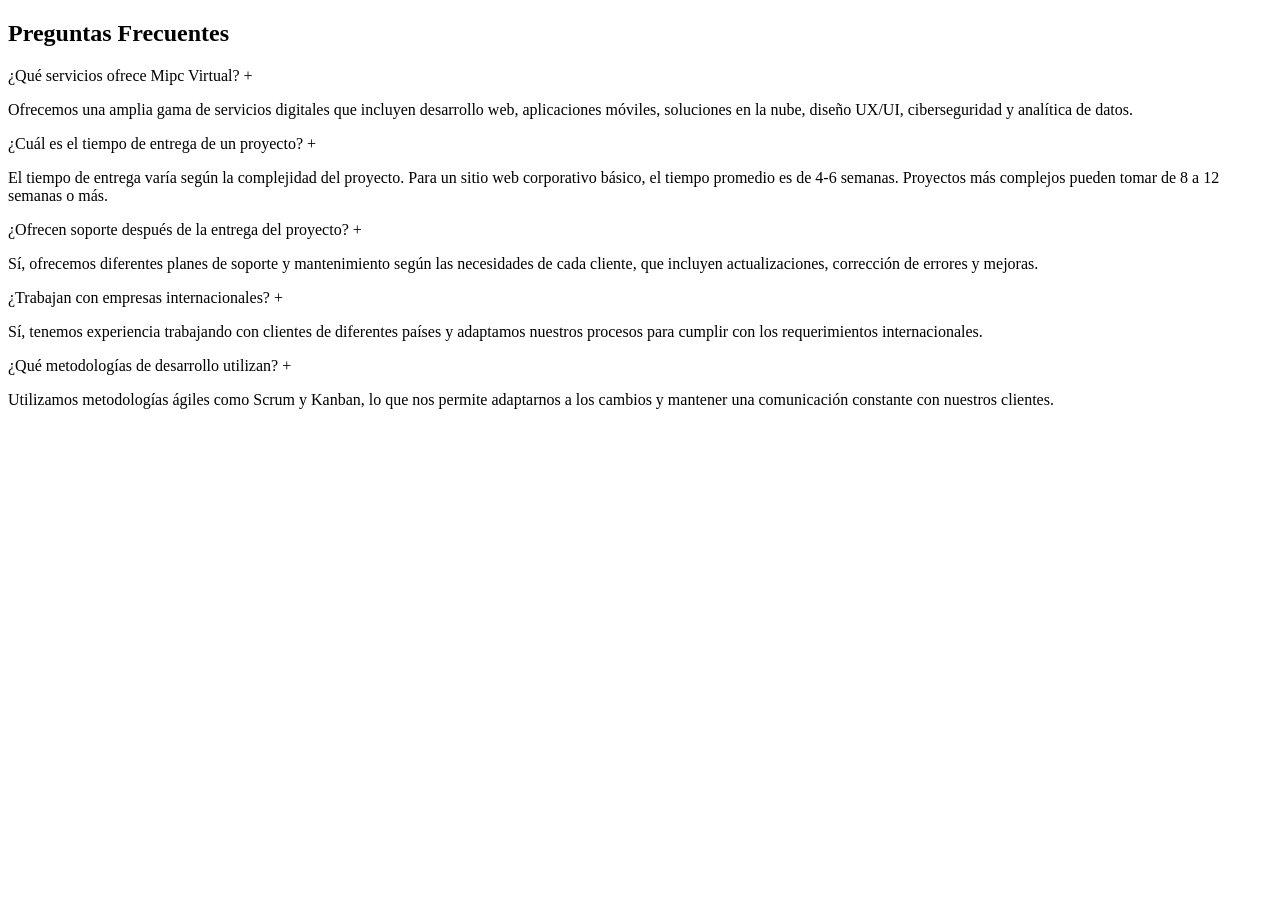
<file: faq2.html>
<!DOCTYPE html>
<html lang="en">
<head>
    <meta charset="UTF-8">
    <meta name="viewport" content="width=device-width, initial-scale=1.0">
    <title>Document</title>
</head>
<body>
        <!-- Sección de FAQ -->
    <section class="section" id="faq">
      <div class="container">
        <h2 class="section-title">Preguntas Frecuentes</h2>
        <div class="faq-section">
          <div class="faq-container">
            <div class="faq-item">
              <div class="faq-question">
                <span>¿Qué servicios ofrece Mipc Virtual?</span>
                <span>+</span>
              </div>
              <div class="faq-answer">
                <p>
                  Ofrecemos una amplia gama de servicios digitales que incluyen
                  desarrollo web, aplicaciones móviles, soluciones en la nube,
                  diseño UX/UI, ciberseguridad y analítica de datos.
                </p>
              </div>
            </div>
            <div class="faq-item">
              <div class="faq-question">
                <span>¿Cuál es el tiempo de entrega de un proyecto?</span>
                <span>+</span>
              </div>
              <div class="faq-answer">
                <p>
                  El tiempo de entrega varía según la complejidad del proyecto.
                  Para un sitio web corporativo básico, el tiempo promedio es de
                  4-6 semanas. Proyectos más complejos pueden tomar de 8 a 12
                  semanas o más.
                </p>
              </div>
            </div>
            <div class="faq-item">
              <div class="faq-question">
                <span
                  >¿Ofrecen soporte después de la entrega del proyecto?</span
                >
                <span>+</span>
              </div>
              <div class="faq-answer">
                <p>
                  Sí, ofrecemos diferentes planes de soporte y mantenimiento
                  según las necesidades de cada cliente, que incluyen
                  actualizaciones, corrección de errores y mejoras.
                </p>
              </div>
            </div>
            <div class="faq-item">
              <div class="faq-question">
                <span>¿Trabajan con empresas internacionales?</span>
                <span>+</span>
              </div>
              <div class="faq-answer">
                <p>
                  Sí, tenemos experiencia trabajando con clientes de diferentes
                  países y adaptamos nuestros procesos para cumplir con los
                  requerimientos internacionales.
                </p>
              </div>
            </div>
            <div class="faq-item">
              <div class="faq-question">
                <span>¿Qué metodologías de desarrollo utilizan?</span>
                <span>+</span>
              </div>
              <div class="faq-answer">
                <p>
                  Utilizamos metodologías ágiles como Scrum y Kanban, lo que nos
                  permite adaptarnos a los cambios y mantener una comunicación
                  constante con nuestros clientes.
                </p>
              </div>
            </div>
          </div>
        </div>
      </div>
    </section>
</body>
</html>
</file>
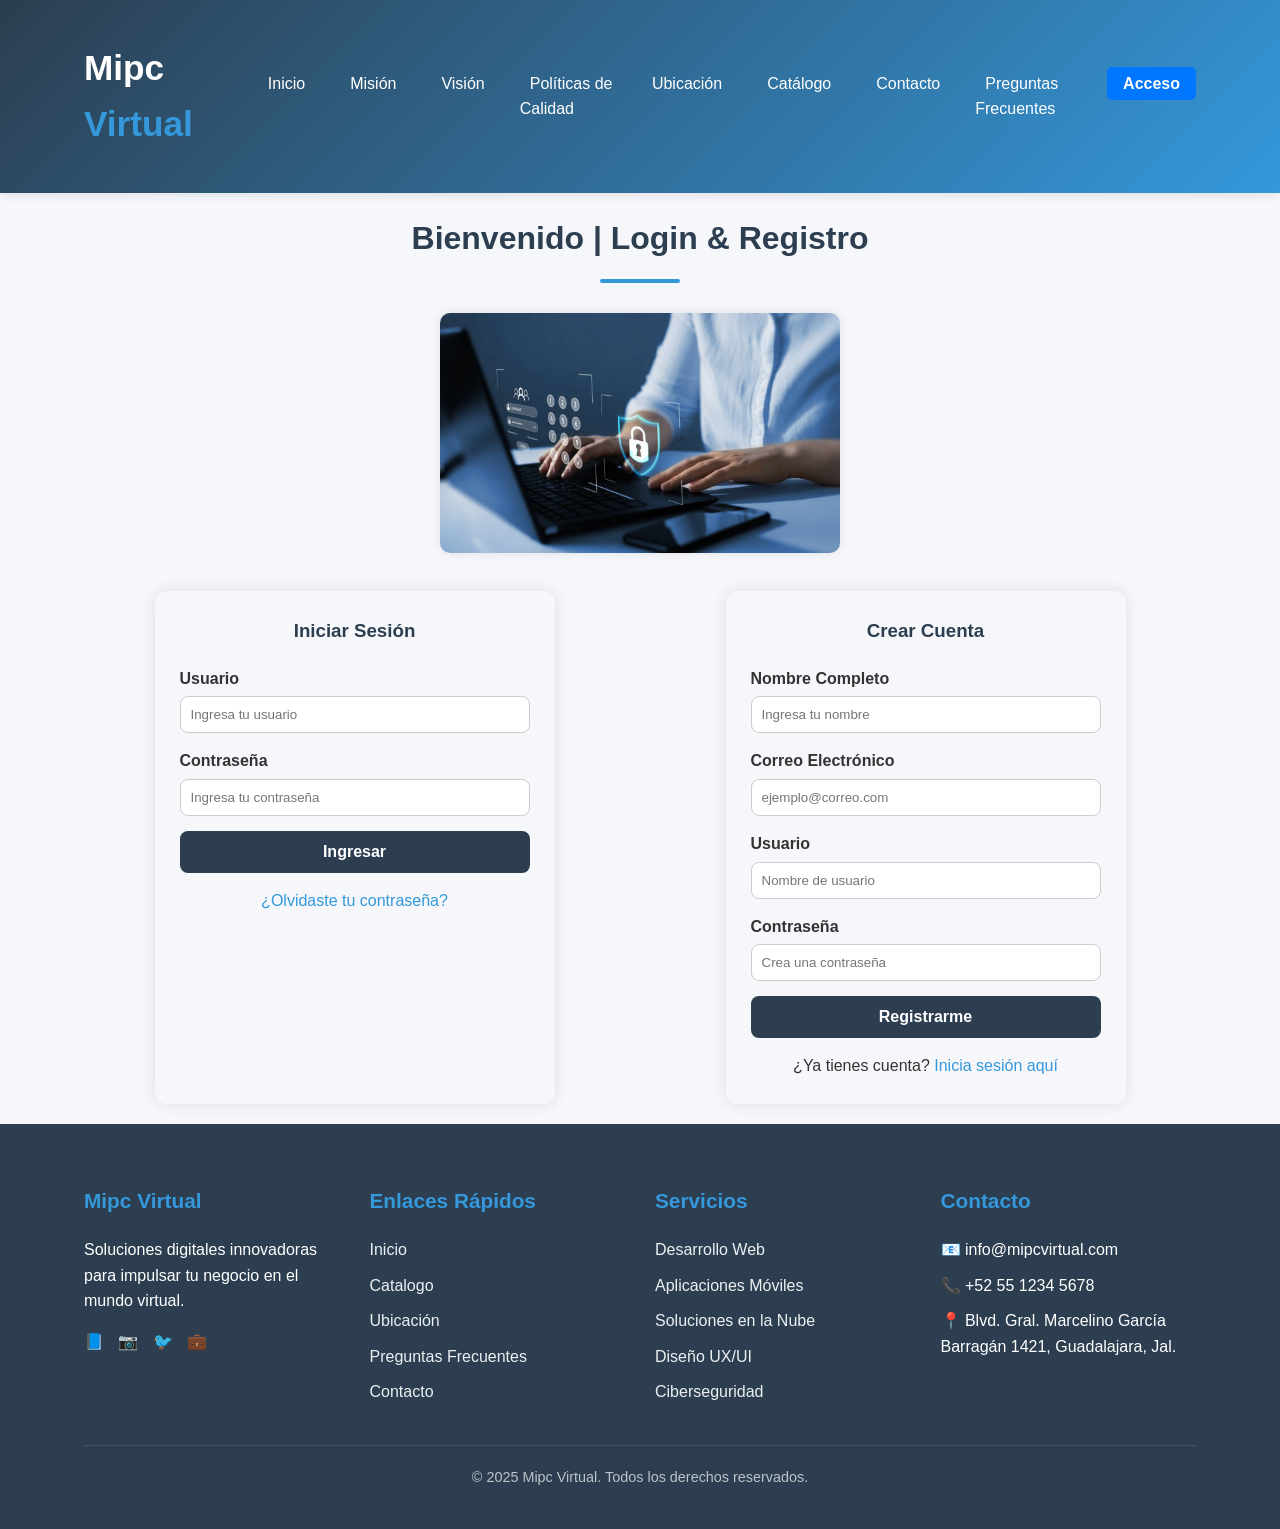
<file: login.html>
<!DOCTYPE html>
<html lang="es">
  <head>
    <meta charset="UTF-8" />
    <meta name="viewport" content="width=device-width, initial-scale=1.0" />
    <title>Acceso de Usuarios | MiPC Virtual</title>
<link rel="stylesheet" href="login.css">
   
  </head>

  <body>
    <header>
  <div class="container header-container">
    <div class="logo">
      <h1>Mipc <span>Virtual</span></h1>
    </div>

    <button class="mobile-menu-btn" id="mobileMenuBtn">☰</button>

    <nav class="menu" id="mobileMenu">
      <ul>
        <li><a href="./index.html">Inicio</a></li>
        <li><a href="./mision.html">Misión</a></li>
        <li><a href="./vision.html">Visión</a></li>
        <li><a href="./politicas.html">Políticas de Calidad</a></li>
        <li><a href="./ubicacion.html">Ubicación</a></li>
        <li><a href="./catalogo.html">Catálogo</a></li>
        <li><a href="./contacto.html">Contacto</a></li>
        <li><a href="./faq.html">Preguntas Frecuentes</a></li>

        <!-- BOTÓN DE ACCESO -->
        <li>
          <a href="./login.html" class="btn-acceso">Acceso</a>
        </li>
    
      </ul>
    </nav>
  </div>
</header>

    <div class="container">
      <h2 class="section-title">Bienvenido | Login & Registro</h2>

      <!-- IMAGEN PRINCIPAL -->
      <div class="images">
        <img
          src="img/seguridad.jpg"
          alt="Seguridad Digital"
        />
      </div>

      <div class="auth-wrapper">
        <!-- LOGIN -->
        <div class="card">
          <h3>Iniciar Sesión</h3>

          <form id="loginForm">
            <div class="form-group">
              <label for="username">Usuario</label>
              <input
                type="text"
                id="username"
                placeholder="Ingresa tu usuario"
                required
              />
            </div>

            <div class="form-group">
              <label for="password">Contraseña</label>
              <input
                type="password"
                id="password"
                placeholder="Ingresa tu contraseña"
                required
              />
            </div>

            <button type="submit" class="btn">Ingresar</button>
          </form>

          <div class="link-section">
            <a href="#">¿Olvidaste tu contraseña?</a>
          </div>
        </div>

        <!-- REGISTRO -->
        <div class="card">
          <h3>Crear Cuenta</h3>

          <form id="registerForm">
            <div class="form-group">
              <label for="fullname">Nombre Completo</label>
              <input
                type="text"
                id="fullname"
                placeholder="Ingresa tu nombre"
                required
              />
            </div>

            <div class="form-group">
              <label for="email">Correo Electrónico</label>
              <input
                type="email"
                id="email"
                placeholder="ejemplo@correo.com"
                required
              />
            </div>

            <div class="form-group">
              <label for="newUser">Usuario</label>
              <input
                type="text"
                id="newUser"
                placeholder="Nombre de usuario"
                required
              />
            </div>

            <div class="form-group">
              <label for="newPassword">Contraseña</label>
              <input
                type="password"
                id="newPassword"
                placeholder="Crea una contraseña"
                required
              />
            </div>

            <button type="submit" class="btn">Registrarme</button>
          </form>

          <div class="link-section">
            ¿Ya tienes cuenta?
            <a href="#login">Inicia sesión aquí</a>
          </div>
        </div>
      </div>
    </div>

  <!-- Footer -->
    <footer>
      <div class="container">
        <div class="footer-content">
          <div class="footer-column">
            <h3>Mipc Virtual</h3>
            <p>
              Soluciones digitales innovadoras para impulsar tu negocio en el
              mundo virtual.
            </p>
            <div style="margin-top: 15px">
              <a href="#" style="margin-right: 10px">📘</a>
              <a href="#" style="margin-right: 10px">📷</a>
              <a href="#" style="margin-right: 10px">🐦</a>
              <a href="#" style="margin-right: 10px">💼</a>
            </div>
          </div>
          <div class="footer-column">
            <h3>Enlaces Rápidos</h3>
            <ul>
              <li><a href="./index.html">Inicio</a></li>
              <li><a href="./catalogo.html">Catalogo</a></li>
              <li><a href="./ubicacion.html">Ubicación</a></li>
              <li><a href="./faq.html">Preguntas Frecuentes</a></li>
              <li><a href="#contacto">Contacto</a></li>
            </ul>
          </div>
          <div class="footer-column">
            <h3>Servicios</h3>
            <ul>
              <li><a href="#">Desarrollo Web</a></li>
              <li><a href="#">Aplicaciones Móviles</a></li>
              <li><a href="#">Soluciones en la Nube</a></li>
              <li><a href="#">Diseño UX/UI</a></li>
              <li><a href="#">Ciberseguridad</a></li>
            </ul>
          </div>
          <div class="footer-column">
            <h3>Contacto</h3>
            <ul>
              <li>📧 info@mipcvirtual.com</li>
              <li>📞 +52 55 1234 5678</li>
              <li>
                📍 Blvd. Gral. Marcelino García Barragán 1421, Guadalajara, Jal.
              </li>
            </ul>
          </div>
        </div>
        <div class="copyright">
          <p>&copy; 2025 Mipc Virtual. Todos los derechos reservados.</p>
        </div>
      </div>
    </footer>

    <!-- Funciones básicas JS (Simulación) -->
    <script>
      document
        .getElementById("loginForm")
        .addEventListener("submit", function (e) {
          e.preventDefault();
          alert("Intentando iniciar sesión...");
        });

      document
        .getElementById("registerForm")
        .addEventListener("submit", function (e) {
          e.preventDefault();
          alert("Registrando usuario...");
        });



  const audio = document.getElementById("bg-music");
  const toggleBtn = document.getElementById("musicToggle");

  let isPlaying = false;

  // Intento de autoplay silencioso
  audio.muted = true;
  audio.play()
    .then(() => {
      setTimeout(() => {
        audio.muted = false;
        isPlaying = true;
        toggleBtn.textContent = "⏸️ Detener Música";
      }, 100);
    })
    .catch(() => {
      // Si falla el autoplay, botón empieza en modo "Play"
      toggleBtn.textContent = "▶️ Reproducir Música";
    });

  toggleBtn.addEventListener("click", () => {
    if (isPlaying) {
      audio.pause();
      isPlaying = false;
      toggleBtn.textContent = "▶️ Reproducir Música";
    } else {
      audio.play().then(() => {
        audio.muted = false;
        isPlaying = true;
        toggleBtn.textContent = "⏸️ Detener Música";
      });
    }
  });


    </script>
  </body>
</html>
</file>
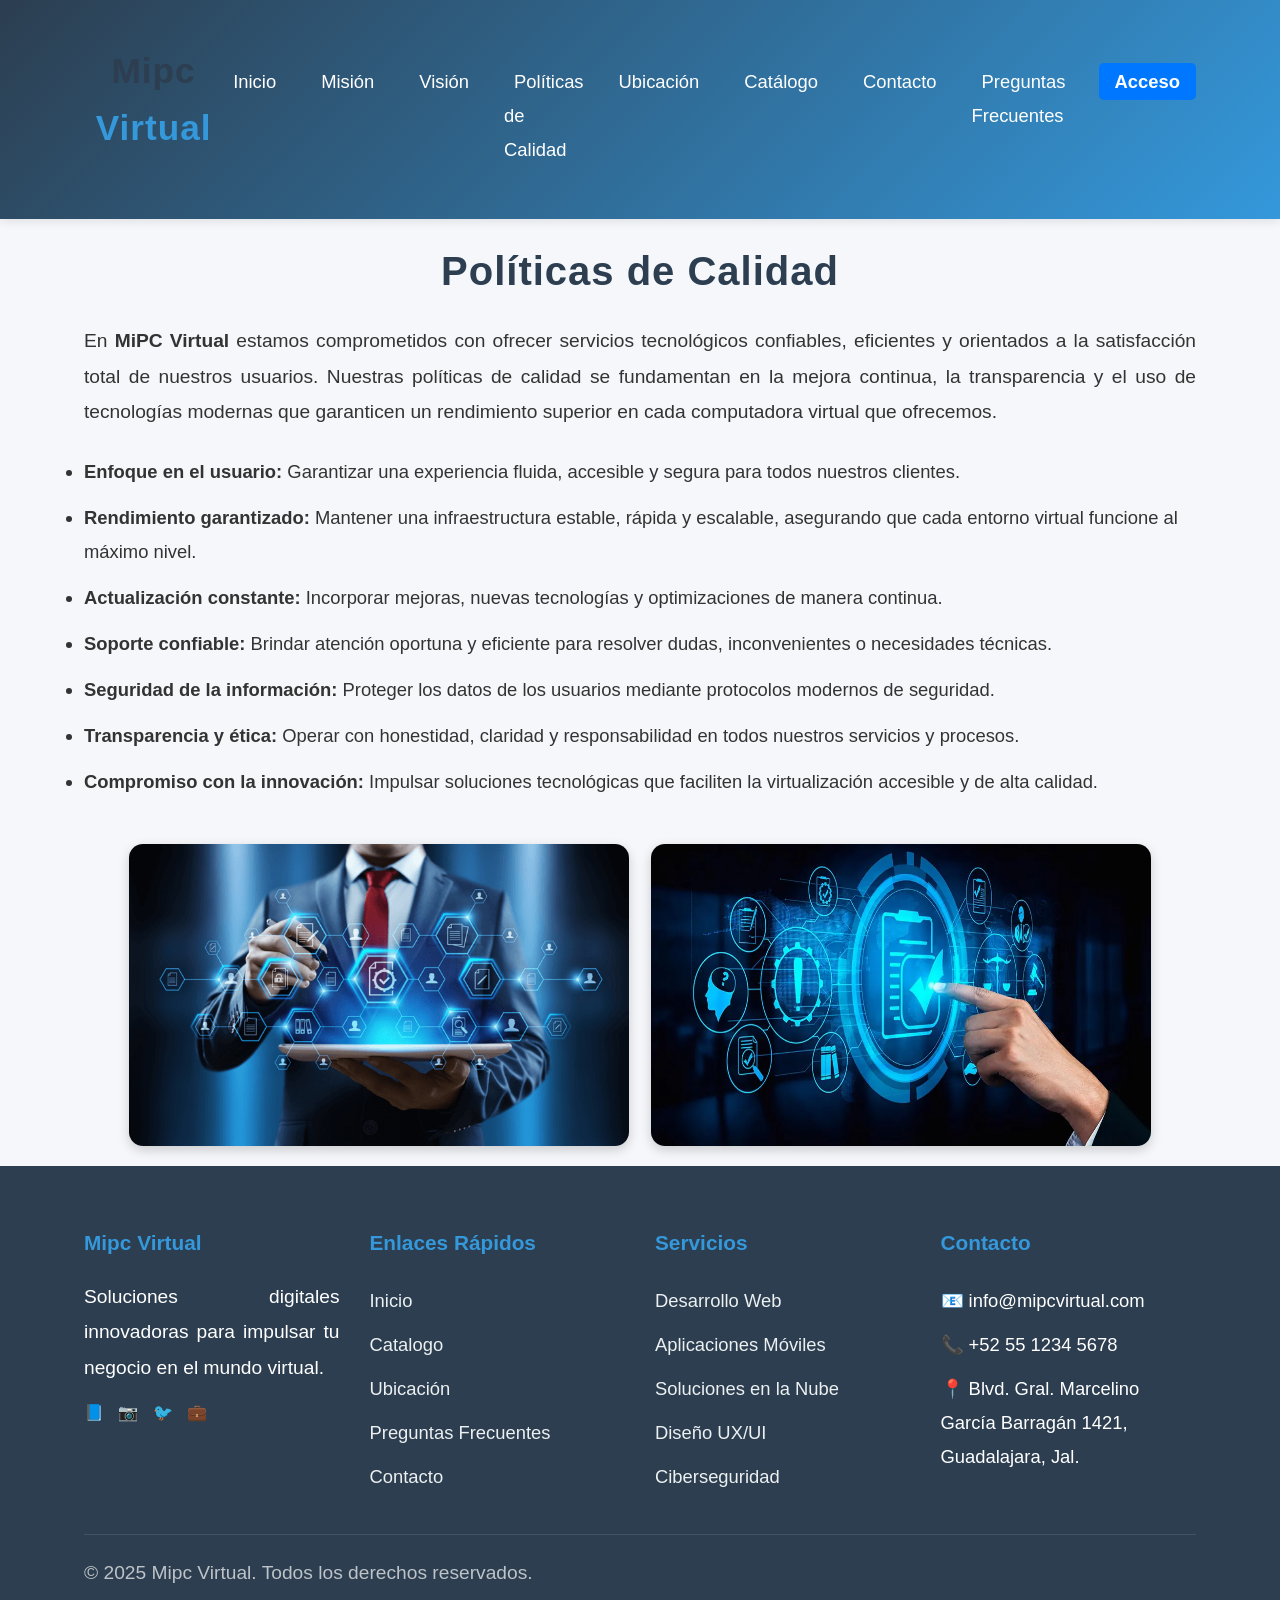
<file: politicas.html>
<!DOCTYPE html>
<html lang="es">
<head>
  <meta charset="UTF-8" />
  <meta name="viewport" content="width=device-width, initial-scale=1.0" />
  <title>Políticas de Calidad | MiPC Virtual</title>
<link rel="stylesheet" href="politicas.css">
  
</head>

<body>

 <header>
  <div class="container header-container">
    <div class="logo">
      <h1>Mipc <span>Virtual</span></h1>
    </div>

    <button class="mobile-menu-btn" id="mobileMenuBtn">☰</button>

    <nav class="menu" id="mobileMenu">
      <ul>
        <li><a href="./index.html">Inicio</a></li>
        <li><a href="./mision.html">Misión</a></li>
        <li><a href="./vision.html">Visión</a></li>
        <li><a href="./politicas.html">Políticas de Calidad</a></li>
        <li><a href="./ubicacion.html">Ubicación</a></li>
        <li><a href="./catalogo.html">Catálogo</a></li>
        <li><a href="./contacto.html">Contacto</a></li>
        <li><a href="./faq.html">Preguntas Frecuentes</a></li>

        <!-- BOTÓN DE ACCESO -->
        <li>
          <a href="./login.html" class="btn-acceso">Acceso</a>
        </li>
     
      </ul>
    </nav>
  </div>
</header>
  <div class="container">
    <h1>Políticas de Calidad</h1>

    <p>
      En <strong>MiPC Virtual</strong> estamos comprometidos con ofrecer servicios tecnológicos confiables,
      eficientes y orientados a la satisfacción total de nuestros usuarios. Nuestras políticas de calidad se
      fundamentan en la mejora continua, la transparencia y el uso de tecnologías modernas que garanticen un
      rendimiento superior en cada computadora virtual que ofrecemos.
    </p>

    <ul>
      <li><strong>Enfoque en el usuario:</strong> Garantizar una experiencia fluida, accesible y segura para todos nuestros clientes.</li>
      <li><strong>Rendimiento garantizado:</strong> Mantener una infraestructura estable, rápida y escalable, asegurando que cada entorno virtual funcione al máximo nivel.</li>
      <li><strong>Actualización constante:</strong> Incorporar mejoras, nuevas tecnologías y optimizaciones de manera continua.</li>
      <li><strong>Soporte confiable:</strong> Brindar atención oportuna y eficiente para resolver dudas, inconvenientes o necesidades técnicas.</li>
      <li><strong>Seguridad de la información:</strong> Proteger los datos de los usuarios mediante protocolos modernos de seguridad.</li>
      <li><strong>Transparencia y ética:</strong> Operar con honestidad, claridad y responsabilidad en todos nuestros servicios y procesos.</li>
      <li><strong>Compromiso con la innovación:</strong> Impulsar soluciones tecnológicas que faciliten la virtualización accesible y de alta calidad.</li>
    </ul>

    <!-- Imágenes recomendadas -->
    <div class="images-section">
      <img src="img/control.webp" alt="Control de calidad" />
      <img src="img/calidad.webp" alt="Tecnología y procesos de calidad" />
    </div>

  </div>

 <!-- Footer -->
    <footer>
      <div class="container">
        <div class="footer-content">
          <div class="footer-column">
            <h3>Mipc Virtual</h3>
            <p>
              Soluciones digitales innovadoras para impulsar tu negocio en el
              mundo virtual.
            </p>
            <div style="margin-top: 15px">
              <a href="#" style="margin-right: 10px">📘</a>
              <a href="#" style="margin-right: 10px">📷</a>
              <a href="#" style="margin-right: 10px">🐦</a>
              <a href="#" style="margin-right: 10px">💼</a>
            </div>
          </div>
          <div class="footer-column">
            <h3>Enlaces Rápidos</h3>
            <ul>
              <li><a href="./index.html">Inicio</a></li>
              <li><a href="./catalogo.html">Catalogo</a></li>
              <li><a href="./ubicacion.html">Ubicación</a></li>
              <li><a href="./faq.html">Preguntas Frecuentes</a></li>
              <li><a href="#contacto">Contacto</a></li>
            </ul>
          </div>
          <div class="footer-column">
            <h3>Servicios</h3>
            <ul>
              <li><a href="#">Desarrollo Web</a></li>
              <li><a href="#">Aplicaciones Móviles</a></li>
              <li><a href="#">Soluciones en la Nube</a></li>
              <li><a href="#">Diseño UX/UI</a></li>
              <li><a href="#">Ciberseguridad</a></li>
            </ul>
          </div>
          <div class="footer-column">
            <h3>Contacto</h3>
            <ul>
              <li>📧 info@mipcvirtual.com</li>
              <li>📞 +52 55 1234 5678</li>
              <li>
                📍 Blvd. Gral. Marcelino García Barragán 1421, Guadalajara, Jal.
              </li>
            </ul>
          </div>
        </div>
        <div class="copyright">
          <p>&copy; 2025 Mipc Virtual. Todos los derechos reservados.</p>
        </div>
      </div>
    </footer>




    <script>
  const audio = document.getElementById("bg-music");
  const toggleBtn = document.getElementById("musicToggle");

  let isPlaying = false;

  // Intento de autoplay silencioso
  audio.muted = true;
  audio.play()
    .then(() => {
      setTimeout(() => {
        audio.muted = false;
        isPlaying = true;
        toggleBtn.textContent = "⏸️ Detener Música";
      }, 100);
    })
    .catch(() => {
      // Si falla el autoplay, botón empieza en modo "Play"
      toggleBtn.textContent = "▶️ Reproducir Música";
    });

  toggleBtn.addEventListener("click", () => {
    if (isPlaying) {
      audio.pause();
      isPlaying = false;
      toggleBtn.textContent = "▶️ Reproducir Música";
    } else {
      audio.play().then(() => {
        audio.muted = false;
        isPlaying = true;
        toggleBtn.textContent = "⏸️ Detener Música";
      });
    }
  });
</script>
</body>
</html>
</file>
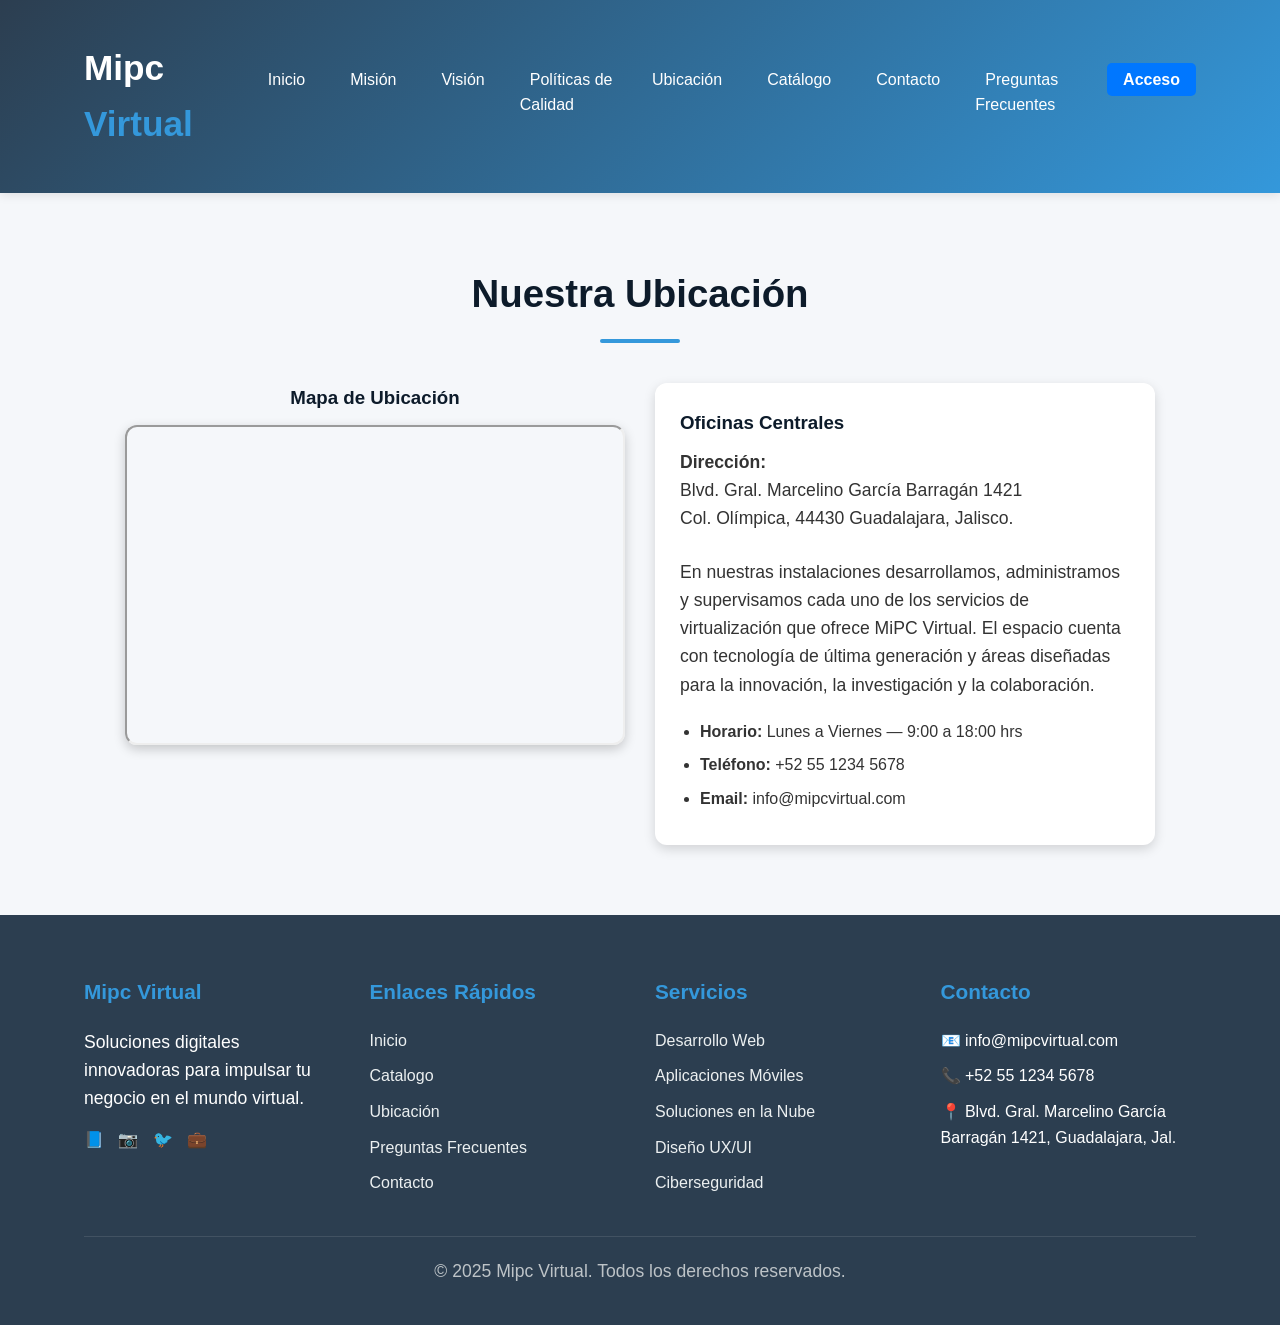
<file: ubicacion.html>
<!DOCTYPE html>
<html lang="es">
<head>
  <meta charset="UTF-8" />
  <meta name="viewport" content="width=device-width, initial-scale=1.0" />
  <title>Ubicación | MiPC Virtual</title>
<link rel="stylesheet" href="ubicacion.css">
 
</head>

<body>

<!-- Header -->
  <header>
  <div class="container header-container">
    <div class="logo">
      <h1>Mipc <span>Virtual</span></h1>
    </div>

    <button class="mobile-menu-btn" id="mobileMenuBtn">☰</button>

    <nav class="menu" id="mobileMenu">
      <ul>
        <li><a href="./index.html">Inicio</a></li>
        <li><a href="./mision.html">Misión</a></li>
        <li><a href="./vision.html">Visión</a></li>
        <li><a href="./politicas.html">Políticas de Calidad</a></li>
        <li><a href="./ubicacion.html">Ubicación</a></li>
        <li><a href="./catalogo.html">Catálogo</a></li>
        <li><a href="./contacto.html">Contacto</a></li>
        <li><a href="./faq.html">Preguntas Frecuentes</a></li>

        <!-- BOTÓN DE ACCESO -->
        <li>
          <a href="./login.html" class="btn-acceso">Acceso</a>
        </li>
       
      </ul>
    </nav>
  </div>
</header>

  <section class="section" id="ubicacion">
    <div class="container">
      
      <h2 class="section-title">Nuestra Ubicación</h2>

      <div class="location-section">
        <div class="location-container">

          <!-- Mapa -->
          <div class="map-placeholder">
            <h3 style="text-align:center; margin-bottom: 12px;">Mapa de Ubicación</h3>

            <iframe
              src="https://www.google.com/maps/embed?pb=!1m18!1m12!1m3!1d6858.844674465243!2d-103.32796285292434!3d20.655915197354645!2m3!1f0!2f0!3f0!3m2!1i1024!2i768!4f13.1!3m3!1m2!1s0x8428b23a9bbba80d%3A0xdacdb7fd592feb90!2sCentro%20Universitario%20de%20Ciencias%20Exactas%20e%20Ingenier%C3%ADas%20(CUCEI)!5e0!3m2!1ses-419!2smx!4v1764174275190!5m2!1ses-419!2smx"
              allowfullscreen=""
              loading="lazy"
              referrerpolicy="no-referrer-when-downgrade"
            ></iframe>
          </div>

          <!-- Información -->
          <div class="location-info">
            <h3>Oficinas Centrales</h3>

            <p><strong>Dirección:</strong></p>
            <p>Blvd. Gral. Marcelino García Barragán 1421</p>
            <p>Col. Olímpica, 44430 Guadalajara, Jalisco.</p>

            <br>

            <p>
              En nuestras instalaciones desarrollamos, administramos y supervisamos cada uno 
              de los servicios de virtualización que ofrece MiPC Virtual. El espacio cuenta 
              con tecnología de última generación y áreas diseñadas para la innovación, 
              la investigación y la colaboración.
            </p>

            <ul style="margin-top: 20px; margin-left: 20px;">
              <li><strong>Horario:</strong> Lunes a Viernes — 9:00 a 18:00 hrs</li>
              <li><strong>Teléfono:</strong> +52 55 1234 5678</li>
              <li><strong>Email:</strong> info@mipcvirtual.com</li>
            </ul>
          </div>
        </div>
      </div>

    </div>
  </section>

 <!-- Footer -->
    <footer>
      <div class="container">
        <div class="footer-content">
          <div class="footer-column">
            <h3>Mipc Virtual</h3>
            <p>
              Soluciones digitales innovadoras para impulsar tu negocio en el
              mundo virtual.
            </p>
            <div style="margin-top: 15px">
              <a href="#" style="margin-right: 10px">📘</a>
              <a href="#" style="margin-right: 10px">📷</a>
              <a href="#" style="margin-right: 10px">🐦</a>
              <a href="#" style="margin-right: 10px">💼</a>
            </div>
          </div>
          <div class="footer-column">
            <h3>Enlaces Rápidos</h3>
            <ul>
              <li><a href="./index.html">Inicio</a></li>
              <li><a href="./catalogo.html">Catalogo</a></li>
              <li><a href="./ubicacion.html">Ubicación</a></li>
              <li><a href="./faq.html">Preguntas Frecuentes</a></li>
              <li><a href="#contacto">Contacto</a></li>
            </ul>
          </div>
          <div class="footer-column">
            <h3>Servicios</h3>
            <ul>
              <li><a href="#">Desarrollo Web</a></li>
              <li><a href="#">Aplicaciones Móviles</a></li>
              <li><a href="#">Soluciones en la Nube</a></li>
              <li><a href="#">Diseño UX/UI</a></li>
              <li><a href="#">Ciberseguridad</a></li>
            </ul>
          </div>
          <div class="footer-column">
            <h3>Contacto</h3>
            <ul>
              <li>📧 info@mipcvirtual.com</li>
              <li>📞 +52 55 1234 5678</li>
              <li>
                📍 Blvd. Gral. Marcelino García Barragán 1421, Guadalajara, Jal.
              </li>
            </ul>
          </div>
        </div>
        <div class="copyright">
          <p>&copy; 2025 Mipc Virtual. Todos los derechos reservados.</p>
        </div>
      </div>
    </footer>



    <script>
  const audio = document.getElementById("bg-music");
  const toggleBtn = document.getElementById("musicToggle");

  let isPlaying = false;

  // Intento de autoplay silencioso
  audio.muted = true;
  audio.play()
    .then(() => {
      setTimeout(() => {
        audio.muted = false;
        isPlaying = true;
        toggleBtn.textContent = "⏸️ Detener Música";
      }, 100);
    })
    .catch(() => {
      // Si falla el autoplay, botón empieza en modo "Play"
      toggleBtn.textContent = "▶️ Reproducir Música";
    });

  toggleBtn.addEventListener("click", () => {
    if (isPlaying) {
      audio.pause();
      isPlaying = false;
      toggleBtn.textContent = "▶️ Reproducir Música";
    } else {
      audio.play().then(() => {
        audio.muted = false;
        isPlaying = true;
        toggleBtn.textContent = "⏸️ Detener Música";
      });
    }
  });
</script>
</body>
</html>
</file>
<file: index.css>
* {
            margin: 0;
            padding: 0;
            box-sizing: border-box;
            font-family: 'Segoe UI', Tahoma, Geneva, Verdana, sans-serif;
        }
        
        :root {
            --primary: #2c3e50;
            --secondary: #3498db;
            --accent: #e74c3c;
            --light: #ecf0f1;
            --dark: #2c3e50;
            --text: #333;
            --shadow: 0 5px 15px rgba(0, 0, 0, 0.1);
        }
        
        body {
            background-color: #f5f7fa;
            color: var(--text);
            line-height: 1.6;
        }
        
        .container {
            width: 90%;
            max-width: 1200px;
            margin: 0 auto;
            padding: 20px;
        }
        
        .section {
            padding: 60px 0;
        }
        
        .section-title {
            text-align: center;
            margin-bottom: 40px;
            color: var(--primary);
            font-size: 2.2rem;
            position: relative;
        }
        
        .section-title::after {
            content: '';
            display: block;
            width: 80px;
            height: 4px;
            background-color: var(--secondary);
            margin: 15px auto;
            border-radius: 2px;
        }
        
        .btn {
            display: inline-block;
            background-color: var(--secondary);
            color: white;
            padding: 12px 30px;
            border-radius: 30px;
            text-decoration: none;
            font-weight: 600;
            transition: all 0.3s;
            border: none;
            cursor: pointer;
        }
        
        .btn:hover {
            background-color: #2980b9;
            transform: translateY(-3px);
            box-shadow: var(--shadow);
        }

        header {
            background: linear-gradient(135deg, var(--primary), var(--secondary));
            color: white;
            padding: 20px 0;
            box-shadow: 0 2px 10px rgba(0, 0, 0, 0.1);
            position: sticky;
            top: 0;
            z-index: 1000;
        }
        
        .header-container {
            display: flex;
            justify-content: space-between;
            align-items: center;
        }
        
        .logo {
            display: flex;
            align-items: center;
            gap: 15px;
        }
        
        .logo h1 {
            font-size: 2.2rem;
            font-weight: 700;
        }
        
        .logo span {
            color: var(--secondary);
        }
        
        nav ul {
            display: flex;
            list-style: none;
            gap: 25px;
        }
        
        nav a {
            color: white;
            text-decoration: none;
            font-weight: 500;
            transition: color 0.3s;
            padding: 5px 10px;
            border-radius: 4px;
        }
        
        nav a:hover {
            color: var(--secondary);
            background-color: rgba(255, 255, 255, 0.1);
        }
        
        .mobile-menu-btn {
            display: none;
            background: none;
            border: none;
            color: white;
            font-size: 1.5rem;
            cursor: pointer;
        }

        /* BOTÓN ACCESO */
.btn-acceso {
  padding: 8px 16px;
  background-color: #0077ff;
  color: white !important;
  border-radius: 5px;
  font-weight: 600;
}

.btn-acceso:hover {
  background-color: #005fcc;
}


.btn-musica {
  background: #4a78ff;
  color: white;
  padding: 8px 15px;
  border: none;
  border-radius: 8px;
  cursor: pointer;
  font-size: 14px;
  transition: 0.3s;
}

.btn-musica:hover {
  background: #335fe0;
}


         /* Hero Section */
        .hero {
            background: linear-gradient(rgba(44, 62, 80, 0.85), rgba(52, 152, 219, 0.85)), url('https://images.unsplash.com/photo-1552664730-d307ca884978?ixlib=rb-4.0.3&auto=format&fit=crop&w=1950&q=80');
            background-size: cover;
            background-position: center;
            color: white;
            text-align: center;
            padding: 120px 20px;
        }
        
        .hero h2 {
            font-size: 2.8rem;
            margin-bottom: 20px;
            font-weight: 700;
        }
        
        .hero p {
            font-size: 1.2rem;
            max-width: 700px;
            margin: 0 auto 30px;
        }

        /* SECCIÓN SOBRE MIPC */
.sobre-mipc {
  padding: 60px 20px;
  background: #f7f9fc;
}

.sobre-content {
  display: flex;
  flex-wrap: wrap;
  align-items: center;
  justify-content: space-between;
  gap: 30px;
}

.sobre-texto {
  flex: 1;
  min-width: 300px;
}

.sobre-texto h2 {
  font-size: 2.2rem;
  margin-bottom: 15px;
  text-align: left;
}

.sobre-texto span {
  color: #0077ff;
  font-weight: bold;
}

.sobre-texto p {
  font-size: 1.1rem;
  line-height: 1.7;
  margin-bottom: 15px;
  color: #333;
}

.sobre-imagenes {
  flex: 1;
  display: flex;
  flex-direction: column;
  gap: 15px;
  min-width: 300px;
}

.sobre-imagenes img {
  width: 100%;
  border-radius: 10px;
  object-fit: cover;
}
        
/* TARJETAS */
.mipc-servicios {
  padding: 60px 20px;
  background: #ffffff;
}

.tarjetas {
  display: flex;
  justify-content: center;
  gap: 30px;
  flex-wrap: wrap;
}

.tarjeta {
  background: white;
  padding: 25px;
  width: 300px;
  text-align: center;
  border-radius: 12px;
  box-shadow: 0px 4px 15px rgba(0,0,0,0.08);
  transition: transform 0.3s ease;
}

.tarjeta:hover {
  transform: translateY(-5px);
}

.tarjeta img {
  width: 120px;
  margin-bottom: 15px;
}

.tarjeta h3 {
  font-size: 1.3rem;
  margin-bottom: 10px;
}

.tarjeta p {
  font-size: 0.95rem;
  color: #444;
}

/* RESPONSIVE */
@media (max-width: 768px) {
  .sobre-content {
    text-align: center;
  }

  .sobre-texto h2 {
    text-align: center;
  }

  .sobre-imagenes {
    flex-direction: column;
    align-items: center;
  }
}
      

 /* Sección de Video */
        .video-section {
            background-color: white;
            border-radius: 10px;
            padding: 40px;
            margin-bottom: 40px;
            box-shadow: var(--shadow);
        }
        
        .video-container {
            position: relative;
            width: 100%;
            height: 0;
            padding-bottom: 56.25%; /* Relación 16:9 */
            background-color: var(--primary);
            border-radius: 8px;
            overflow: hidden;
        }
        
        .video-placeholder {
            position: absolute;
            top: 0;
            left: 0;
            width: 100%;
            height: 100%;
            display: flex;
            flex-direction: column;
            justify-content: center;
            align-items: center;
            color: white;
            background: linear-gradient(135deg, var(--primary), var(--secondary));
        }
        
        .video-icon {
            font-size: 4rem;
            margin-bottom: 15px;
        }

        .video-embed-container {
        position: relative;
        width: 100%;
        max-width: 800px;
        margin: 0 auto;
        border-radius: 8px;
        overflow: hidden;
        box-shadow: 0 4px 12px rgba(0, 0, 0, 0.1);
      }
      
      .video-embed-container iframe {
        width: 100%;
        height: 450px;
        border: none;
      }
      
      .video-placeholder {
        cursor: pointer;
        transition: transform 0.3s ease;
      }
      
      .video-placeholder:hover {
        transform: scale(1.02);
      }

       /* Sección de Servicios/Catálogo */
        .services {
            background-color: white;
            border-radius: 10px;
            padding: 40px;
            margin-bottom: 40px;
            box-shadow: var(--shadow);
        }
        
        .services-grid {
            display: grid;
            grid-template-columns: repeat(auto-fit, minmax(300px, 1fr));
            gap: 30px;
        }
        
        .service-card {
            background-color: var(--light);
            border-radius: 10px;
            padding: 30px;
            box-shadow: var(--shadow);
            transition: transform 0.3s;
            text-align: center;
        }
        
        .service-card:hover {
            transform: translateY(-5px);
        }
        
        .service-icon {
            font-size: 2.5rem;
            color: var(--secondary);
            margin-bottom: 20px;
        }
        
        .service-card h3 {
            margin-bottom: 15px;
            color: var(--primary);
        }

         /* Sección de Computadoras */
        .computers-section {
            background-color: white;
            border-radius: 10px;
            padding: 40px;
            margin-bottom: 40px;
            box-shadow: var(--shadow);
        }
        
        .computers-container {
            display: grid;
            grid-template-columns: repeat(auto-fit, minmax(300px, 1fr));
            gap: 30px;
        }
        
        .computer-card {
            background-color: var(--light);
            border-radius: 10px;
            overflow: hidden;
            box-shadow: var(--shadow);
            transition: transform 0.3s;
        }
        
        .computer-card:hover {
            transform: translateY(-5px);
        }
        
       
        .computer-info {
            padding: 20px;
        }
        
        .computer-info h3 {
            margin-bottom: 10px;
            color: var(--primary);
        }

        .computer-image {
    width: 100%;
    height: 180px; /* altura fija para mantener uniformidad */
    display: flex;
    justify-content: center;
    align-items: center;
    overflow: hidden;
    border-radius: 10px;
    background: #f3f3f3;
}

.computer-image img {
    width: 100%;
    height: 100%;
    object-fit: cover; /* mantiene proporción y no deforma */
    border-radius: 10px;
}

 /* Estilos para el botón de música */
       /* Estilos para el botón de música */
      .music-toggle-btn {
        background-color: var(--secondary);
        color: white;
        border: none;
        padding: 12px 24px;
        border-radius: 4px;
        cursor: pointer;
        font-weight: bold;
        transition: all 0.3s ease;
        margin-top: 15px;
        display: flex;
        align-items: center;
        justify-content: center;
        gap: 8px;
      }
      
      .music-toggle-btn:hover {
        transform: translateY(-2px);
        box-shadow: 0 4px 8px rgba(0,0,0,0.2);
      }
      
      .music-toggle-btn.playing {
        background-color: #dc3545; /* Rojo cuando está reproduciendo */
      }
      
      .music-status {
        margin-top: 10px;
        font-style: italic;
        color: #666;
        text-align: center;
      }

 /* Sección de Ubicación */
        .location-section {
            background-color: white;
            border-radius: 10px;
            padding: 40px;
            margin-bottom: 40px;
            box-shadow: var(--shadow);
        }
        
        .location-container {
            display: grid;
            grid-template-columns: 1fr 1fr;
            gap: 30px;
        }
        
        .map-placeholder {
            background-color: var(--light);
            border-radius: 8px;
            height: 300px;
            display: flex;
            flex-direction: column;
            justify-content: center;
            align-items: center;
            color: var(--primary);
        }
        
        .location-info {
            display: flex;
            flex-direction: column;
            justify-content: center;
        }

         /* Footer */
        footer {
            background-color: var(--primary);
            color: white;
            padding: 40px 0 20px;
        }
        
        .footer-content {
            display: grid;
            grid-template-columns: repeat(auto-fit, minmax(250px, 1fr));
            gap: 30px;
            margin-bottom: 30px;
        }
        
        .footer-column h3 {
            margin-bottom: 20px;
            font-size: 1.3rem;
            color: var(--secondary);
        }
        
        .footer-column ul {
            list-style: none;
        }
        
        .footer-column ul li {
            margin-bottom: 10px;
        }
        
        .footer-column a {
            color: var(--light);
            text-decoration: none;
            transition: color 0.3s;
        }
        
        .footer-column a:hover {
            color: var(--secondary);
        }
        
        .copyright {
            text-align: center;
            padding-top: 20px;
            border-top: 1px solid rgba(255, 255, 255, 0.1);
            font-size: 0.9rem;
            color: #bdc3c7;
        }
</file>
<file: catalogo.css>
* {
            margin: 0;
            padding: 0;
            box-sizing: border-box;
            font-family: 'Segoe UI', Tahoma, Geneva, Verdana, sans-serif;
        }
        
        :root {
            --primary: #2c3e50;
            --secondary: #3498db;
            --accent: #e74c3c;
            --light: #ecf0f1;
            --dark: #2c3e50;
            --text: #333;
            --shadow: 0 5px 15px rgba(0, 0, 0, 0.1);
        }
        
        body {
            background-color: #f5f7fa;
            color: var(--text);
            line-height: 1.6;
        }
        
        .container {
            width: 90%;
            max-width: 1200px;
            margin: 0 auto;
            padding: 20px;
        }
        
        .section {
            padding: 60px 0;
        }
        
        .section-title {
            text-align: center;
            margin-bottom: 40px;
            color: var(--primary);
            font-size: 2.2rem;
            position: relative;
        }
        
        .section-title::after {
            content: '';
            display: block;
            width: 80px;
            height: 4px;
            background-color: var(--secondary);
            margin: 15px auto;
            border-radius: 2px;
        }
        
        .btn {
            display: inline-block;
            background-color: var(--secondary);
            color: white;
            padding: 12px 30px;
            border-radius: 30px;
            text-decoration: none;
            font-weight: 600;
            transition: all 0.3s;
            border: none;
            cursor: pointer;
        }
        
        .btn:hover {
            background-color: #2980b9;
            transform: translateY(-3px);
            box-shadow: var(--shadow);
        }

        header {
            background: linear-gradient(135deg, var(--primary), var(--secondary));
            color: white;
            padding: 20px 0;
            box-shadow: 0 2px 10px rgba(0, 0, 0, 0.1);
            position: sticky;
            top: 0;
            z-index: 1000;
        }
        
        .header-container {
            display: flex;
            justify-content: space-between;
            align-items: center;
        }
        
        .logo {
            display: flex;
            align-items: center;
            gap: 15px;
        }
        
        .logo h1 {
            font-size: 2.2rem;
            font-weight: 700;
           
        }
        
        .logo span {
            color: var(--secondary);
        }
        
        nav ul {
            display: flex;
            list-style: none;
            gap: 25px;
        }
        
        nav a {
            color: white;
            text-decoration: none;
            font-weight: 500;
            transition: color 0.3s;
            padding: 5px 10px;
            border-radius: 4px;
        }
        
        nav a:hover {
            color: var(--secondary);
            background-color: rgba(255, 255, 255, 0.1);
        }
        
        .mobile-menu-btn {
            display: none;
            background: none;
            border: none;
            color: white;
            font-size: 1.5rem;
            cursor: pointer;
        }

        /* BOTÓN ACCESO */
.btn-acceso {
  padding: 8px 16px;
  background-color: #0077ff;
  color: white !important;
  border-radius: 5px;
  font-weight: 600;
}

.btn-acceso:hover {
  background-color: #005fcc;
}



.btn-musica {
  background: #4a78ff;
  color: white;
  padding: 8px 15px;
  border: none;
  border-radius: 8px;
  cursor: pointer;
  font-size: 14px;
  transition: 0.3s;
}

.btn-musica:hover {
  background: #335fe0;
}


/*Pagina*/





  

  
    .section {
      padding: 50px 20px;
    }

    .container {
      max-width: 1200px;
      margin: auto;
    }

    .section-title {
      text-align: center;
      font-size: 2.5rem;
      margin-bottom: 10px;
    }

    .section-description {
      text-align: center;
      font-size: 1.1rem;
      max-width: 800px;
      margin: 0 auto 40px;
      color: #555;
    }

    /* GRID */
    .products-grid {
      display: grid;
      grid-template-columns: repeat(auto-fit, minmax(300px, 1fr));
      gap: 25px;
      margin-top: 30px;
    }

    /* TARJETAS */
    .product-card {
      background: #fff;
      border-radius: 14px;
      padding: 20px;
      box-shadow: 0 4px 10px rgba(0,0,0,0.1);
      transition: transform .2s ease, box-shadow .2s ease;
      text-align: center;
    }

    .product-card:hover {
      transform: translateY(-6px);
      box-shadow: 0 6px 18px rgba(0,0,0,0.15);
    }

    .product-card img {
      width: 100%;
      height: 190px;
      object-fit: cover;
      border-radius: 12px;
      margin-bottom: 15px;
    }

    .product-card h3 {
      margin-bottom: 10px;
      font-size: 1.3rem;
      color: #2c3e50;
    }

    .product-card p {
      font-size: 0.95rem;
      color: #555;
    }

    .product-card ul {
      text-align: left;
      margin-top: 10px;
      color: #444;
    }


  






  /* Footer */
        footer {
            background-color: var(--primary);
            color: white;
            padding: 40px 0 20px;
        }
        
        .footer-content {
            display: grid;
            grid-template-columns: repeat(auto-fit, minmax(250px, 1fr));
            gap: 30px;
            margin-bottom: 30px;
        }
        
        .footer-column h3 {
            margin-bottom: 20px;
            font-size: 1.3rem;
            color: var(--secondary);
        }
        
        .footer-column ul {
            list-style: none;
        }
        
        .footer-column ul li {
            margin-bottom: 10px;
        }
        
        .footer-column a {
            color: var(--light);
            text-decoration: none;
            transition: color 0.3s;
        }
        
        .footer-column a:hover {
            color: var(--secondary);
        }
        
        .copyright {
            text-align: center;
            padding-top: 20px;
            border-top: 1px solid rgba(255, 255, 255, 0.1);
            font-size: 0.9rem;
            color: #bdc3c7;
        }
</file>
<file: contacto.css>
* {
            margin: 0;
            padding: 0;
            box-sizing: border-box;
            font-family: 'Segoe UI', Tahoma, Geneva, Verdana, sans-serif;
        }
        
        :root {
            --primary: #2c3e50;
            --secondary: #3498db;
            --accent: #e74c3c;
            --light: #ecf0f1;
            --dark: #2c3e50;
            --text: #333;
            --shadow: 0 5px 15px rgba(0, 0, 0, 0.1);
        }
        
        body {
            background-color: #f5f7fa;
            color: var(--text);
            line-height: 1.6;
        }
        
        .container {
            width: 90%;
            max-width: 1200px;
            margin: 0 auto;
            padding: 20px;
        }
        
        .section {
            padding: 60px 0;
        }
        
        .section-title {
            text-align: center;
            margin-bottom: 40px;
            color: var(--primary);
            font-size: 2.2rem;
            position: relative;
        }
        
        .section-title::after {
            content: '';
            display: block;
            width: 80px;
            height: 4px;
            background-color: var(--secondary);
            margin: 15px auto;
            border-radius: 2px;
        }
        
        .btn {
            display: inline-block;
            background-color: var(--secondary);
            color: white;
            padding: 12px 30px;
            border-radius: 30px;
            text-decoration: none;
            font-weight: 600;
            transition: all 0.3s;
            border: none;
            cursor: pointer;
        }
        
        .btn:hover {
            background-color: #2980b9;
            transform: translateY(-3px);
            box-shadow: var(--shadow);
        }

        header {
            background: linear-gradient(135deg, var(--primary), var(--secondary));
            color: white;
            padding: 20px 0;
            box-shadow: 0 2px 10px rgba(0, 0, 0, 0.1);
            position: sticky;
            top: 0;
            z-index: 1000;
        }
        
        .header-container {
            display: flex;
            justify-content: space-between;
            align-items: center;
        }
        
        .logo {
            display: flex;
            align-items: center;
            gap: 15px;
        }
        
        .logo h1 {
            font-size: 2.2rem;
            font-weight: 700;
           
        }
        
        .logo span {
            color: var(--secondary);
        }
        
        nav ul {
            display: flex;
            list-style: none;
            gap: 25px;
        }
        
        nav a {
            color: white;
            text-decoration: none;
            font-weight: 500;
            transition: color 0.3s;
            padding: 5px 10px;
            border-radius: 4px;
        }
        
        nav a:hover {
            color: var(--secondary);
            background-color: rgba(255, 255, 255, 0.1);
        }
        
        .mobile-menu-btn {
            display: none;
            background: none;
            border: none;
            color: white;
            font-size: 1.5rem;
            cursor: pointer;
        }

        /* BOTÓN ACCESO */
.btn-acceso {
  padding: 8px 16px;
  background-color: #0077ff;
  color: white !important;
  border-radius: 5px;
  font-weight: 600;
}

.btn-acceso:hover {
  background-color: #005fcc;
}



.btn-musica {
  background: #4a78ff;
  color: white;
  padding: 8px 15px;
  border: none;
  border-radius: 8px;
  cursor: pointer;
  font-size: 14px;
  transition: 0.3s;
}

.btn-musica:hover {
  background: #335fe0;
}


/*Pagina*/





    .section {
      padding: 50px 20px;
    }

    .container {
      max-width: 1200px;
      margin: auto;
    }

    .section-title {
      text-align: center;
      font-size: 2.5rem;
      margin-bottom: 10px;
    }

    .section-description {
      text-align: center;
      font-size: 1.1rem;
      max-width: 800px;
      margin: 0 auto 40px;
      color: #555;
    }

    /* GRID PRINCIPAL */
    .contact-grid {
      display: grid;
      grid-template-columns: repeat(auto-fit, minmax(350px, 1fr));
      gap: 30px;
      margin-top: 30px;
    }

    /* TARJETA DE INFORMACIÓN */
    .contact-info {
      background: #ffffff;
      padding: 25px;
      border-radius: 14px;
      box-shadow: 0 4px 10px rgba(0,0,0,0.1);
    }

    .contact-info h3 {
      margin-bottom: 10px;
      font-size: 1.4rem;
    }

    .contact-info p,
    .contact-info li {
      color: #555;
      font-size: 1rem;
      margin-bottom: 8px;
    }

    .contact-info ul {
      padding-left: 20px;
    }

    /* FORMULARIO */
    .contact-form {
      background: #ffffff;
      padding: 25px;
      border-radius: 14px;
      box-shadow: 0 4px 10px rgba(0,0,0,0.1);
    }

    .contact-form label {
      display: block;
      margin-bottom: 6px;
      font-weight: bold;
      color: #333;
    }

    .contact-form input,
    .contact-form textarea {
      width: 100%;
      padding: 12px;
      margin-bottom: 15px;
      border: 1px solid #ccc;
      border-radius: 8px;
      font-size: 1rem;
    }

    .contact-form textarea {
      min-height: 140px;
      resize: vertical;
    }

    .contact-form button {
      width: 100%;
      background: #1a73e8;
      border: none;
      padding: 14px;
      font-size: 1.1rem;
      color: white;
      border-radius: 10px;
      cursor: pointer;
      transition: background 0.3s ease;
    }

    .contact-form button:hover {
      background: #1458b3;
    }

    /* MAPA */
    .map-container {
      margin-top: 40px;
      text-align: center;
    }

    .map-container iframe {
      width: 100%;
      max-width: 800px;
      height: 350px;
      border: none;
      border-radius: 12px;
      box-shadow: 0 4px 10px rgba(0,0,0,0.1);
    }


   

  






  /* Footer */
        footer {
            background-color: var(--primary);
            color: white;
            padding: 40px 0 20px;
        }
        
        .footer-content {
            display: grid;
            grid-template-columns: repeat(auto-fit, minmax(250px, 1fr));
            gap: 30px;
            margin-bottom: 30px;
        }
        
        .footer-column h3 {
            margin-bottom: 20px;
            font-size: 1.3rem;
            color: var(--secondary);
        }
        
        .footer-column ul {
            list-style: none;
        }
        
        .footer-column ul li {
            margin-bottom: 10px;
        }
        
        .footer-column a {
            color: var(--light);
            text-decoration: none;
            transition: color 0.3s;
        }
        
        .footer-column a:hover {
            color: var(--secondary);
        }
        
        .copyright {
            text-align: center;
            padding-top: 20px;
            border-top: 1px solid rgba(255, 255, 255, 0.1);
            font-size: 0.9rem;
            color: #bdc3c7;
        }
</file>
<file: faq.css>
* {
            margin: 0;
            padding: 0;
            box-sizing: border-box;
            font-family: 'Segoe UI', Tahoma, Geneva, Verdana, sans-serif;
        }
        
        :root {
            --primary: #2c3e50;
            --secondary: #3498db;
            --accent: #e74c3c;
            --light: #ecf0f1;
            --dark: #2c3e50;
            --text: #333;
            --shadow: 0 5px 15px rgba(0, 0, 0, 0.1);
        }
        
        body {
            background-color: #f5f7fa;
            color: var(--text);
            line-height: 1.6;
        }
        
        .container {
            width: 90%;
            max-width: 1200px;
            margin: 0 auto;
            padding: 20px;
        }
        
        .section {
            padding: 60px 0;
        }
        
        .section-title {
            text-align: center;
            margin-bottom: 40px;
            color: var(--primary);
            font-size: 2.2rem;
            position: relative;
        }
        
        .section-title::after {
            content: '';
            display: block;
            width: 80px;
            height: 4px;
            background-color: var(--secondary);
            margin: 15px auto;
            border-radius: 2px;
        }
        
        .btn {
            display: inline-block;
            background-color: var(--secondary);
            color: white;
            padding: 12px 30px;
            border-radius: 30px;
            text-decoration: none;
            font-weight: 600;
            transition: all 0.3s;
            border: none;
            cursor: pointer;
        }
        
        .btn:hover {
            background-color: #2980b9;
            transform: translateY(-3px);
            box-shadow: var(--shadow);
        }

        header {
            background: linear-gradient(135deg, var(--primary), var(--secondary));
            color: white;
            padding: 20px 0;
            box-shadow: 0 2px 10px rgba(0, 0, 0, 0.1);
            position: sticky;
            top: 0;
            z-index: 1000;
        }
        
        .header-container {
            display: flex;
            justify-content: space-between;
            align-items: center;
        }
        
        .logo {
            display: flex;
            align-items: center;
            gap: 15px;
        }
        
        .logo h1 {
            font-size: 2.2rem;
            font-weight: 700;
           
        }
        
        .logo span {
            color: var(--secondary);
        }
        
        nav ul {
            display: flex;
            list-style: none;
            gap: 25px;
        }
        
        nav a {
            color: white;
            text-decoration: none;
            font-weight: 500;
            transition: color 0.3s;
            padding: 5px 10px;
            border-radius: 4px;
        }
        
        nav a:hover {
            color: var(--secondary);
            background-color: rgba(255, 255, 255, 0.1);
        }
        
        .mobile-menu-btn {
            display: none;
            background: none;
            border: none;
            color: white;
            font-size: 1.5rem;
            cursor: pointer;
        }

        /* BOTÓN ACCESO */
.btn-acceso {
  padding: 8px 16px;
  background-color: #0077ff;
  color: white !important;
  border-radius: 5px;
  font-weight: 600;
}

.btn-acceso:hover {
  background-color: #005fcc;
}



.btn-musica {
  background: #4a78ff;
  color: white;
  padding: 8px 15px;
  border: none;
  border-radius: 8px;
  cursor: pointer;
  font-size: 14px;
  transition: 0.3s;
}

.btn-musica:hover {
  background: #335fe0;
}


/*Pagina*/






 
    

   


      h2 {
        text-align: center;
        font-size: 2rem;
        margin-bottom: 20px;
        color: #0056b3;
      }

      .faq-item {
        border-bottom: 1px solid #ddd;
        padding: 15px 0;
      }

      .faq-item:last-child {
        border-bottom: none;
      }

      .faq-question {
        cursor: pointer;
        font-weight: bold;
        font-size: 1.1rem;
        display: flex;
        justify-content: space-between;
        align-items: center;
      }

      .faq-answer {
        display: none;
        padding: 10px 0;
        color: #555;
        line-height: 1.5;
      }

      .icon {
        font-size: 1.5rem;
        transition: 0.3s;
      }

      .faq-item.active .faq-answer {
        display: block;
      }

      .faq-item.active .icon {
        transform: rotate(45deg);
      }

      .images {
        display: flex;
        gap: 20px;
        justify-content: center;
        margin: 30px 0;
      }

      .images img {
        width: 45%;
        border-radius: 10px;
        box-shadow: 0 0 10px rgba(0, 0, 0, 0.1);
      }


     


  






  /* Footer */
        footer {
            background-color: var(--primary);
            color: white;
            padding: 40px 0 20px;
        }
        
        .footer-content {
            display: grid;
            grid-template-columns: repeat(auto-fit, minmax(250px, 1fr));
            gap: 30px;
            margin-bottom: 30px;
        }
        
        .footer-column h3 {
            margin-bottom: 20px;
            font-size: 1.3rem;
            color: var(--secondary);
        }
        
        .footer-column ul {
            list-style: none;
        }
        
        .footer-column ul li {
            margin-bottom: 10px;
        }
        
        .footer-column a {
            color: var(--light);
            text-decoration: none;
            transition: color 0.3s;
        }
        
        .footer-column a:hover {
            color: var(--secondary);
        }
        
        .copyright {
            text-align: center;
            padding-top: 20px;
            border-top: 1px solid rgba(255, 255, 255, 0.1);
            font-size: 0.9rem;
            color: #bdc3c7;
        }
</file>
<file: login.css>
* {
            margin: 0;
            padding: 0;
            box-sizing: border-box;
            font-family: 'Segoe UI', Tahoma, Geneva, Verdana, sans-serif;
        }
        
        :root {
            --primary: #2c3e50;
            --secondary: #3498db;
            --accent: #e74c3c;
            --light: #ecf0f1;
            --dark: #2c3e50;
            --text: #333;
            --shadow: 0 5px 15px rgba(0, 0, 0, 0.1);
        }
        
        body {
            background-color: #f5f7fa;
            color: var(--text);
            line-height: 1.6;
        }
        
        .container {
            width: 90%;
            max-width: 1200px;
            margin: 0 auto;
            padding: 20px;
        }
        
        .section {
            padding: 60px 0;
        }
        
        .section-title {
            text-align: center;
            margin-bottom: 40px;
            color: var(--primary);
            font-size: 2.2rem;
            position: relative;
        }
        
        .section-title::after {
            content: '';
            display: block;
            width: 80px;
            height: 4px;
            background-color: var(--secondary);
            margin: 15px auto;
            border-radius: 2px;
        }
        
        .btn {
            display: inline-block;
            background-color: var(--secondary);
            color: white;
            padding: 12px 30px;
            border-radius: 30px;
            text-decoration: none;
            font-weight: 600;
            transition: all 0.3s;
            border: none;
            cursor: pointer;
        }
        
        .btn:hover {
            background-color: #2980b9;
            transform: translateY(-3px);
            box-shadow: var(--shadow);
        }

        header {
            background: linear-gradient(135deg, var(--primary), var(--secondary));
            color: white;
            padding: 20px 0;
            box-shadow: 0 2px 10px rgba(0, 0, 0, 0.1);
            position: sticky;
            top: 0;
            z-index: 1000;
        }
        
        .header-container {
            display: flex;
            justify-content: space-between;
            align-items: center;
        }
        
        .logo {
            display: flex;
            align-items: center;
            gap: 15px;
        }
        
        .logo h1 {
            font-size: 2.2rem;
            font-weight: 700;
           
        }
        
        .logo span {
            color: var(--secondary);
        }
        
        nav ul {
            display: flex;
            list-style: none;
            gap: 25px;
        }
        
        nav a {
            color: white;
            text-decoration: none;
            font-weight: 500;
            transition: color 0.3s;
            padding: 5px 10px;
            border-radius: 4px;
        }
        
        nav a:hover {
            color: var(--secondary);
            background-color: rgba(255, 255, 255, 0.1);
        }
        
        .mobile-menu-btn {
            display: none;
            background: none;
            border: none;
            color: white;
            font-size: 1.5rem;
            cursor: pointer;
        }

        /* BOTÓN ACCESO */
.btn-acceso {
  padding: 8px 16px;
  background-color: #0077ff;
  color: white !important;
  border-radius: 5px;
  font-weight: 600;
}

.btn-acceso:hover {
  background-color: #005fcc;
}



.btn-musica {
  background: #4a78ff;
  color: white;
  padding: 8px 15px;
  border: none;
  border-radius: 8px;
  cursor: pointer;
  font-size: 14px;
  transition: 0.3s;
}

.btn-musica:hover {
  background: #335fe0;
}


/*Especial de la pagina*/





      h2.section-title {
        text-align: center;
        color: var(--primary);
        margin-bottom: 30px;
        font-size: 2rem;
      }

      .auth-wrapper {
        display: flex;
        flex-wrap: wrap;
        justify-content: space-around;
        gap: 30px;
      }

      .card {
        background: var(--white);
        width: 400px;
        padding: 25px;
        border-radius: 12px;
        box-shadow: 0 0 15px rgba(0, 0, 0, 0.1);
        transition: 0.3s;
      }

      .card:hover {
        transform: translateY(-3px);
      }

      .card h3 {
        text-align: center;
        margin-bottom: 20px;
        color: var(--primary);
      }

      .form-group {
        margin-bottom: 15px;
      }

      .form-group label {
        display: block;
        margin-bottom: 5px;
        font-weight: bold;
      }

      .form-group input {
        width: 100%;
        padding: 10px;
        border: 1px solid #ccc;
        border-radius: 8px;
      }

      .btn {
        display: block;
        width: 100%;
        padding: 12px;
        background: var(--primary);
        color: white;
        border: none;
        border-radius: 8px;
        cursor: pointer;
        font-size: 1rem;
        transition: 0.3s;
      }

      .btn:hover {
        background: var(--secondary);
      }

      .link-section {
        text-align: center;
        margin-top: 15px;
      }

      .link-section a {
        color: var(--secondary);
        text-decoration: none;
      }

      .images {
        text-align: center;
        margin: 30px 0;
      }

      .images img {
        width: 80%;
        max-width: 400px;
        border-radius: 10px;
        box-shadow: 0 0 10px rgba(0, 0, 0, 0.1);
      }

     

      /* RESPONSIVE */
      @media (max-width: 900px) {
        .auth-wrapper {
          flex-direction: column;
          align-items: center;
        }
      }


 










  /* Footer */
        footer {
            background-color: var(--primary);
            color: white;
            padding: 40px 0 20px;
        }
        
        .footer-content {
            display: grid;
            grid-template-columns: repeat(auto-fit, minmax(250px, 1fr));
            gap: 30px;
            margin-bottom: 30px;
        }
        
        .footer-column h3 {
            margin-bottom: 20px;
            font-size: 1.3rem;
            color: var(--secondary);
        }
        
        .footer-column ul {
            list-style: none;
        }
        
        .footer-column ul li {
            margin-bottom: 10px;
        }
        
        .footer-column a {
            color: var(--light);
            text-decoration: none;
            transition: color 0.3s;
        }
        
        .footer-column a:hover {
            color: var(--secondary);
        }
        
        .copyright {
            text-align: center;
            padding-top: 20px;
            border-top: 1px solid rgba(255, 255, 255, 0.1);
            font-size: 0.9rem;
            color: #bdc3c7;
        }
</file>
<file: politicas.css>
* {
            margin: 0;
            padding: 0;
            box-sizing: border-box;
            font-family: 'Segoe UI', Tahoma, Geneva, Verdana, sans-serif;
        }
        
        :root {
            --primary: #2c3e50;
            --secondary: #3498db;
            --accent: #e74c3c;
            --light: #ecf0f1;
            --dark: #2c3e50;
            --text: #333;
            --shadow: 0 5px 15px rgba(0, 0, 0, 0.1);
        }
        
        body {
            background-color: #f5f7fa;
            color: var(--text);
            line-height: 1.6;
        }
        
        .container {
            width: 90%;
            max-width: 1200px;
            margin: 0 auto;
            padding: 20px;
        }
        
        .section {
            padding: 60px 0;
        }
        
        .section-title {
            text-align: center;
            margin-bottom: 40px;
            color: var(--primary);
            font-size: 2.2rem;
            position: relative;
        }
        
        .section-title::after {
            content: '';
            display: block;
            width: 80px;
            height: 4px;
            background-color: var(--secondary);
            margin: 15px auto;
            border-radius: 2px;
        }
        
        .btn {
            display: inline-block;
            background-color: var(--secondary);
            color: white;
            padding: 12px 30px;
            border-radius: 30px;
            text-decoration: none;
            font-weight: 600;
            transition: all 0.3s;
            border: none;
            cursor: pointer;
        }
        
        .btn:hover {
            background-color: #2980b9;
            transform: translateY(-3px);
            box-shadow: var(--shadow);
        }

        header {
            background: linear-gradient(135deg, var(--primary), var(--secondary));
            color: white;
            padding: 20px 0;
            box-shadow: 0 2px 10px rgba(0, 0, 0, 0.1);
            position: sticky;
            top: 0;
            z-index: 1000;
        }
        
        .header-container {
            display: flex;
            justify-content: space-between;
            align-items: center;
        }
        
        .logo {
            display: flex;
            align-items: center;
            gap: 15px;
        }
        
        .logo h1 {
            font-size: 2.2rem;
            font-weight: 700;
           
        }
        
        .logo span {
            color: var(--secondary);
        }
        
        nav ul {
            display: flex;
            list-style: none;
            gap: 25px;
        }
        
        nav a {
            color: white;
            text-decoration: none;
            font-weight: 500;
            transition: color 0.3s;
            padding: 5px 10px;
            border-radius: 4px;
        }
        
        nav a:hover {
            color: var(--secondary);
            background-color: rgba(255, 255, 255, 0.1);
        }
        
        .mobile-menu-btn {
            display: none;
            background: none;
            border: none;
            color: white;
            font-size: 1.5rem;
            cursor: pointer;
        }

        /* BOTÓN ACCESO */
.btn-acceso {
  padding: 8px 16px;
  background-color: #0077ff;
  color: white !important;
  border-radius: 5px;
  font-weight: 600;
}

.btn-acceso:hover {
  background-color: #005fcc;
}


.btn-musica {
  background: #4a78ff;
  color: white;
  padding: 8px 15px;
  border: none;
  border-radius: 8px;
  cursor: pointer;
  font-size: 14px;
  transition: 0.3s;
}

.btn-musica:hover {
  background: #335fe0;
}


/*Pagina*/



   

    h1 {
      margin-bottom: 20px;
      font-size: 2.5rem;
      letter-spacing: 1px;
      color: #2c3e50;
      text-align: center;
    }

    p {
      font-size: 1.2rem;
      line-height: 1.85;
      text-align: justify;
    }

    ul {
      font-size: 1.15rem;
      line-height: 1.85;
      text-align: left;
      margin-top: 25px;
    }

    ul li {
      margin-bottom: 12px;
    }

    .images-section {
      margin-top: 45px;
      display: flex;
      justify-content: center;
      gap: 22px;
      flex-wrap: wrap;
    }

    .images-section img {
      width: 45%;
      min-width: 280px;
      border-radius: 14px;
      box-shadow: 0px 4px 12px rgba(0,0,0,0.18);
    }

  






  /* Footer */
        footer {
            background-color: var(--primary);
            color: white;
            padding: 40px 0 20px;
        }
        
        .footer-content {
            display: grid;
            grid-template-columns: repeat(auto-fit, minmax(250px, 1fr));
            gap: 30px;
            margin-bottom: 30px;
        }
        
        .footer-column h3 {
            margin-bottom: 20px;
            font-size: 1.3rem;
            color: var(--secondary);
        }
        
        .footer-column ul {
            list-style: none;
        }
        
        .footer-column ul li {
            margin-bottom: 10px;
        }
        
        .footer-column a {
            color: var(--light);
            text-decoration: none;
            transition: color 0.3s;
        }
        
        .footer-column a:hover {
            color: var(--secondary);
        }
        
        .copyright {
            text-align: center;
            padding-top: 20px;
            border-top: 1px solid rgba(255, 255, 255, 0.1);
            font-size: 0.9rem;
            color: #bdc3c7;
        }
</file>
<file: ubicacion.css>
* {
            margin: 0;
            padding: 0;
            box-sizing: border-box;
            font-family: 'Segoe UI', Tahoma, Geneva, Verdana, sans-serif;
        }
        
        :root {
            --primary: #2c3e50;
            --secondary: #3498db;
            --accent: #e74c3c;
            --light: #ecf0f1;
            --dark: #2c3e50;
            --text: #333;
            --shadow: 0 5px 15px rgba(0, 0, 0, 0.1);
        }
        
        body {
            background-color: #f5f7fa;
            color: var(--text);
            line-height: 1.6;
        }
        
        .container {
            width: 90%;
            max-width: 1200px;
            margin: 0 auto;
            padding: 20px;
        }
        
        .section {
            padding: 60px 0;
        }
        
        .section-title {
            text-align: center;
            margin-bottom: 40px;
            color: var(--primary);
            font-size: 2.2rem;
            position: relative;
        }
        
        .section-title::after {
            content: '';
            display: block;
            width: 80px;
            height: 4px;
            background-color: var(--secondary);
            margin: 15px auto;
            border-radius: 2px;
        }
        
        .btn {
            display: inline-block;
            background-color: var(--secondary);
            color: white;
            padding: 12px 30px;
            border-radius: 30px;
            text-decoration: none;
            font-weight: 600;
            transition: all 0.3s;
            border: none;
            cursor: pointer;
        }
        
        .btn:hover {
            background-color: #2980b9;
            transform: translateY(-3px);
            box-shadow: var(--shadow);
        }

        header {
            background: linear-gradient(135deg, var(--primary), var(--secondary));
            color: white;
            padding: 20px 0;
            box-shadow: 0 2px 10px rgba(0, 0, 0, 0.1);
            position: sticky;
            top: 0;
            z-index: 1000;
        }
        
        .header-container {
            display: flex;
            justify-content: space-between;
            align-items: center;
        }
        
        .logo {
            display: flex;
            align-items: center;
            gap: 15px;
        }
        
        .logo h1 {
            font-size: 2.2rem;
            font-weight: 700;
           
        }
        
        .logo span {
            color: var(--secondary);
        }
        
        nav ul {
            display: flex;
            list-style: none;
            gap: 25px;
        }
        
        nav a {
            color: white;
            text-decoration: none;
            font-weight: 500;
            transition: color 0.3s;
            padding: 5px 10px;
            border-radius: 4px;
        }
        
        nav a:hover {
            color: var(--secondary);
            background-color: rgba(255, 255, 255, 0.1);
        }
        
        .mobile-menu-btn {
            display: none;
            background: none;
            border: none;
            color: white;
            font-size: 1.5rem;
            cursor: pointer;
        }

        /* BOTÓN ACCESO */
.btn-acceso {
  padding: 8px 16px;
  background-color: #0077ff;
  color: white !important;
  border-radius: 5px;
  font-weight: 600;
}

.btn-acceso:hover {
  background-color: #005fcc;
}



.btn-musica {
  background: #4a78ff;
  color: white;
  padding: 8px 15px;
  border: none;
  border-radius: 8px;
  cursor: pointer;
  font-size: 14px;
  transition: 0.3s;
}

.btn-musica:hover {
  background: #335fe0;
}



/*Pagina*/


    .section {
      padding: 50px 0;
    }

 

    .section-title {
      text-align: center;
      font-size: 2.4rem;
      margin-bottom: 40px;
      color: #0d1b2a;
    }

    .location-section {
      display: flex;
      justify-content: center;
    }

    .location-container {
      display: flex;
      flex-wrap: wrap;
      gap: 30px;
      justify-content: center;
      width: 100%;
    }

    .map-placeholder {
      flex: 1;
      min-width: 350px;
      max-width: 500px;
    }

    .map-placeholder iframe {
      width: 100%;
      height: 320px;
      border-radius: 12px;
      box-shadow: 0px 4px 12px rgba(0,0,0,0.2);
    }

    .location-info {
      flex: 1;
      min-width: 350px;
      max-width: 500px;
      background: #ffffff;
      padding: 25px;
      border-radius: 12px;
      box-shadow: 0px 4px 12px rgba(0,0,0,0.15);
    }

    h3 {
      margin-bottom: 10px;
      color: #0d1b2a;
    }

    p {
      font-size: 1.1rem;
      line-height: 1.6;
    }

    ul li {
      margin-bottom: 8px;
    }

  







/* Footer */
        footer {
            background-color: var(--primary);
            color: white;
            padding: 40px 0 20px;
        }
        
        .footer-content {
            display: grid;
            grid-template-columns: repeat(auto-fit, minmax(250px, 1fr));
            gap: 30px;
            margin-bottom: 30px;
        }
        
        .footer-column h3 {
            margin-bottom: 20px;
            font-size: 1.3rem;
            color: var(--secondary);
        }
        
        .footer-column ul {
            list-style: none;
        }
        
        .footer-column ul li {
            margin-bottom: 10px;
        }
        
        .footer-column a {
            color: var(--light);
            text-decoration: none;
            transition: color 0.3s;
        }
        
        .footer-column a:hover {
            color: var(--secondary);
        }
        
        .copyright {
            text-align: center;
            padding-top: 20px;
            border-top: 1px solid rgba(255, 255, 255, 0.1);
            font-size: 0.9rem;
            color: #bdc3c7;
        }
</file>
